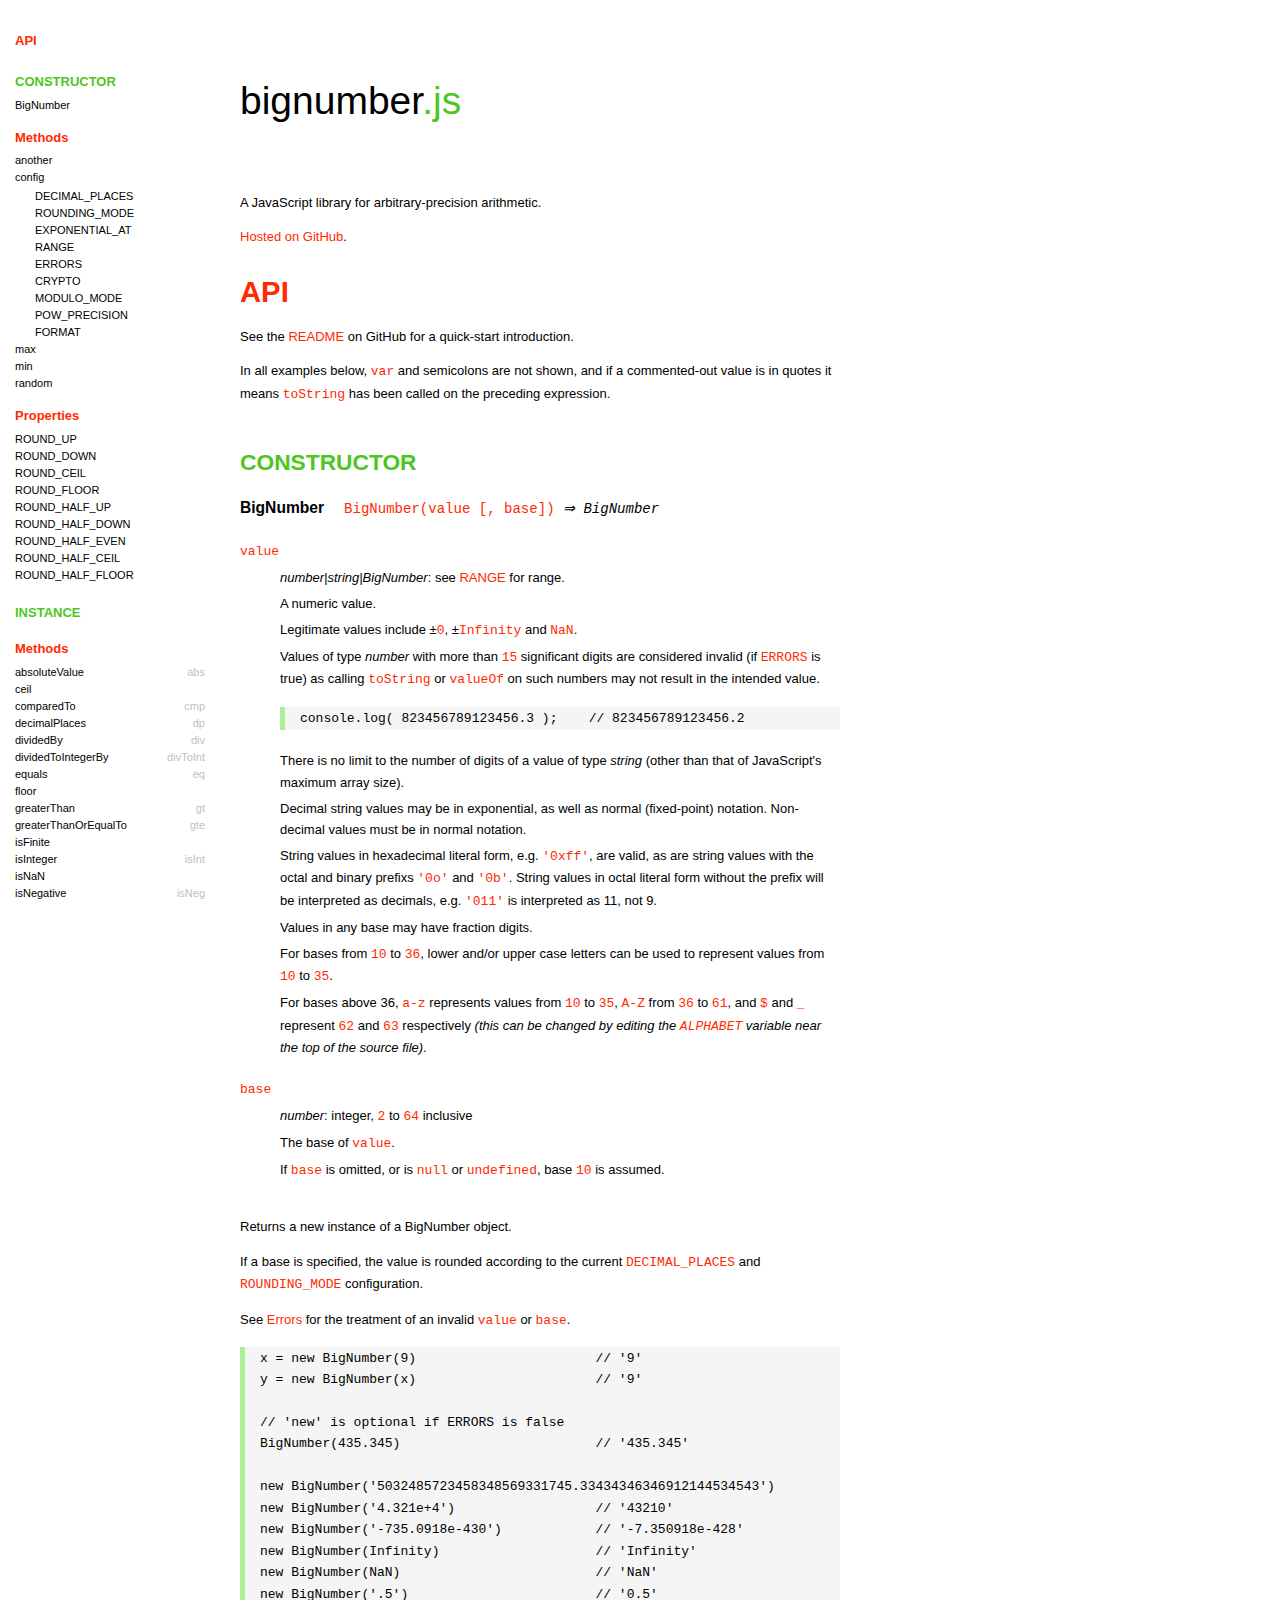
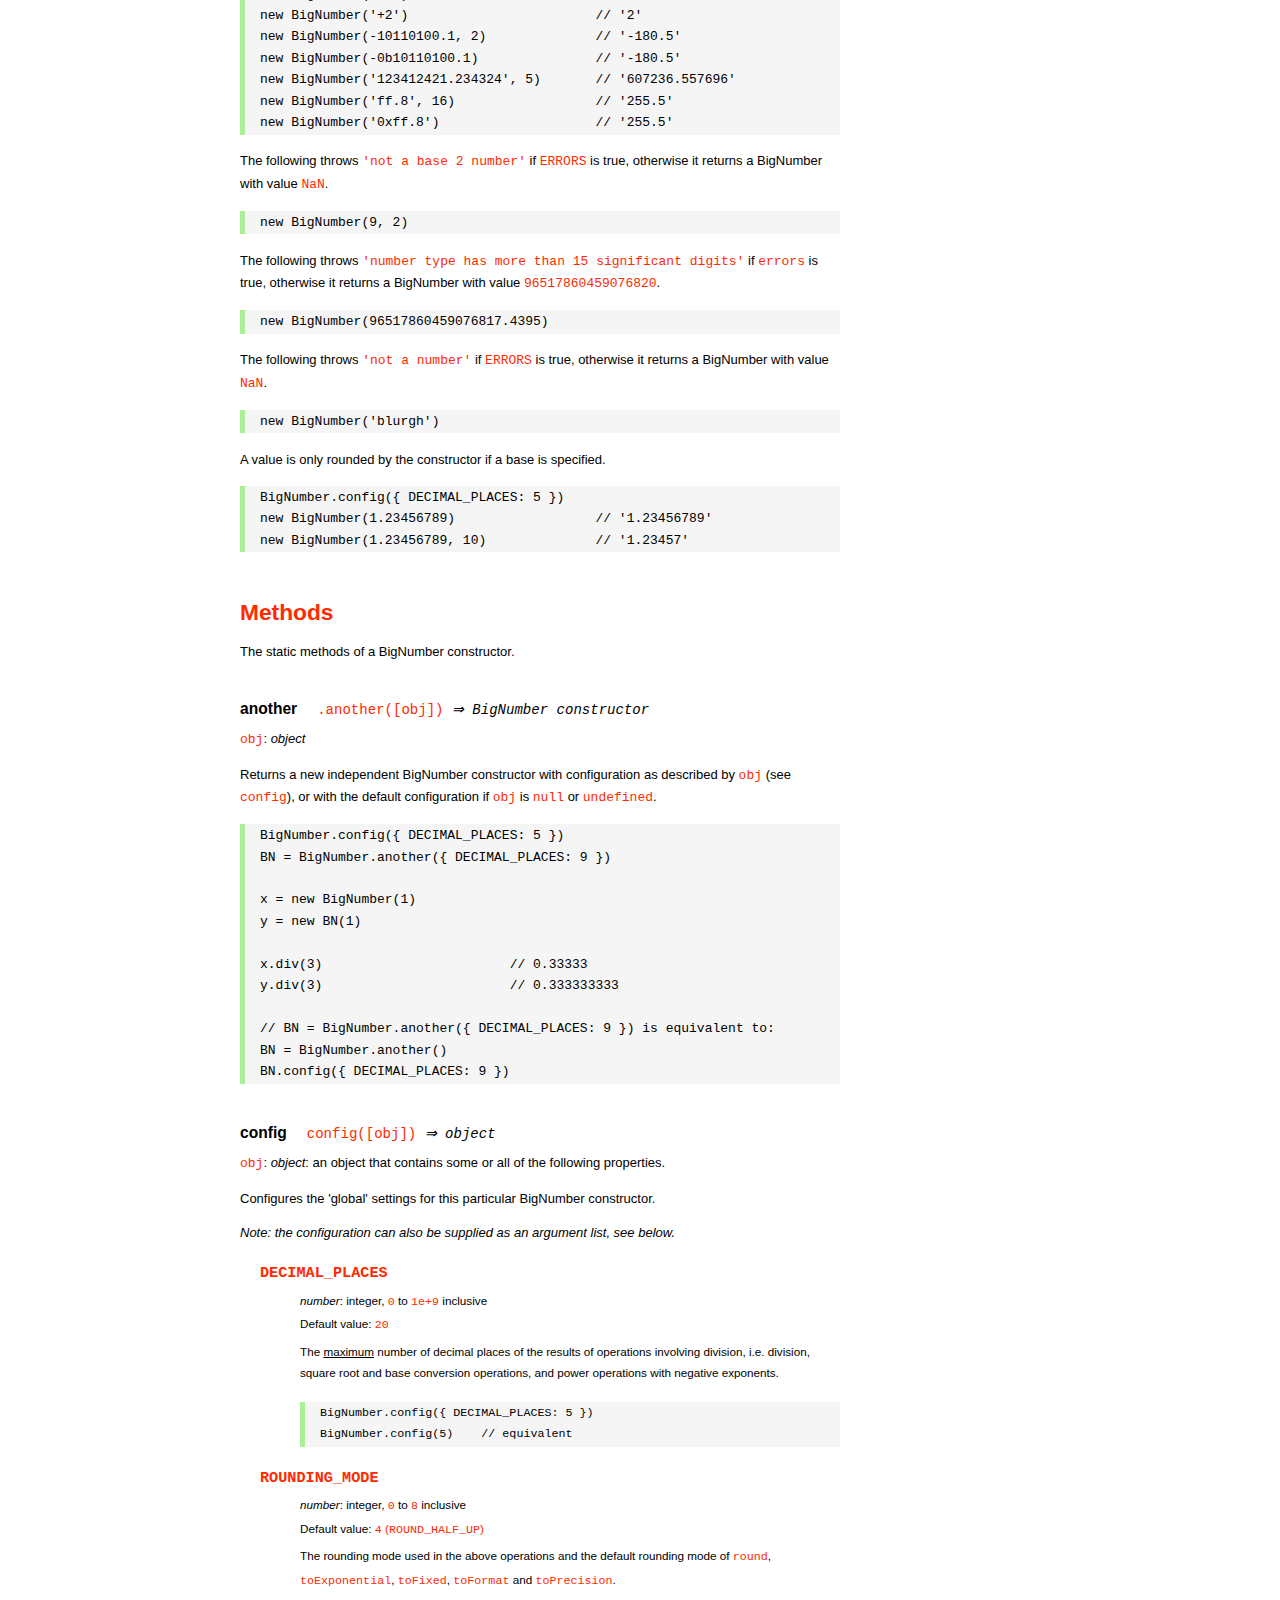
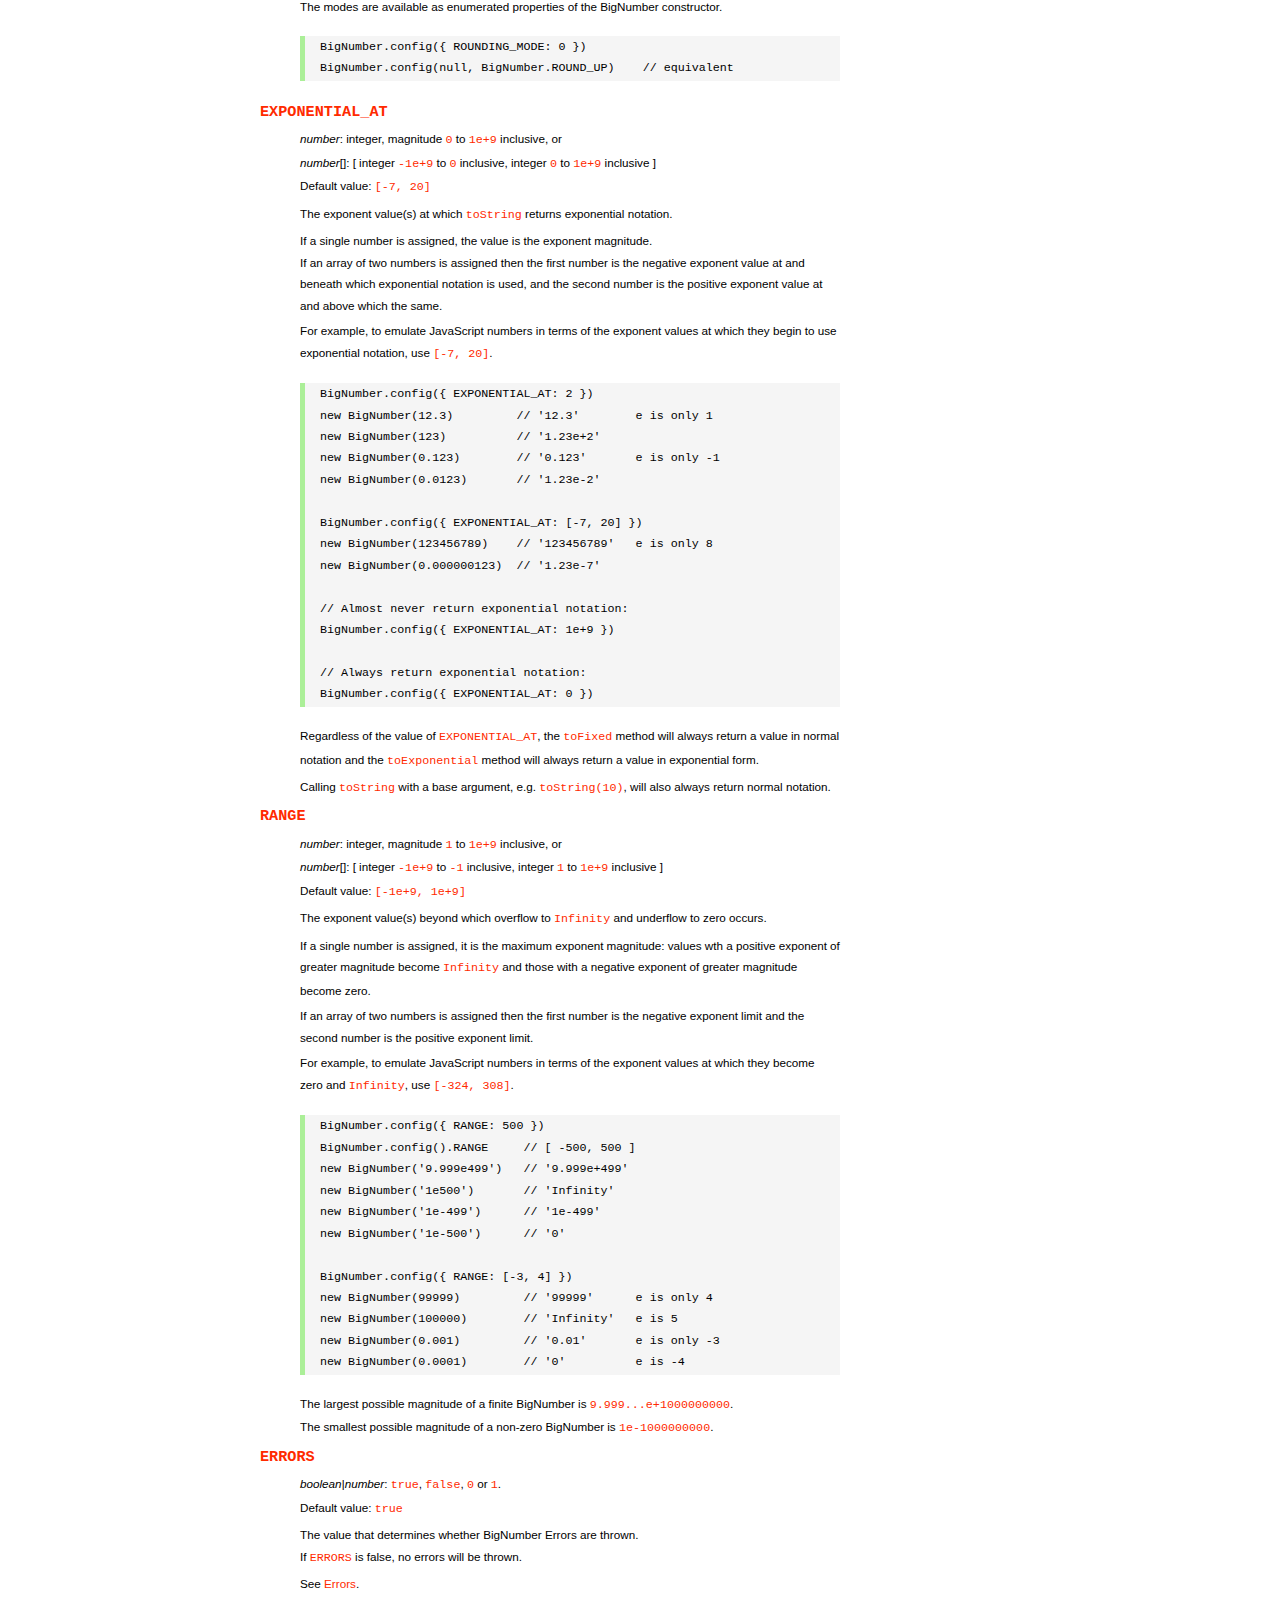
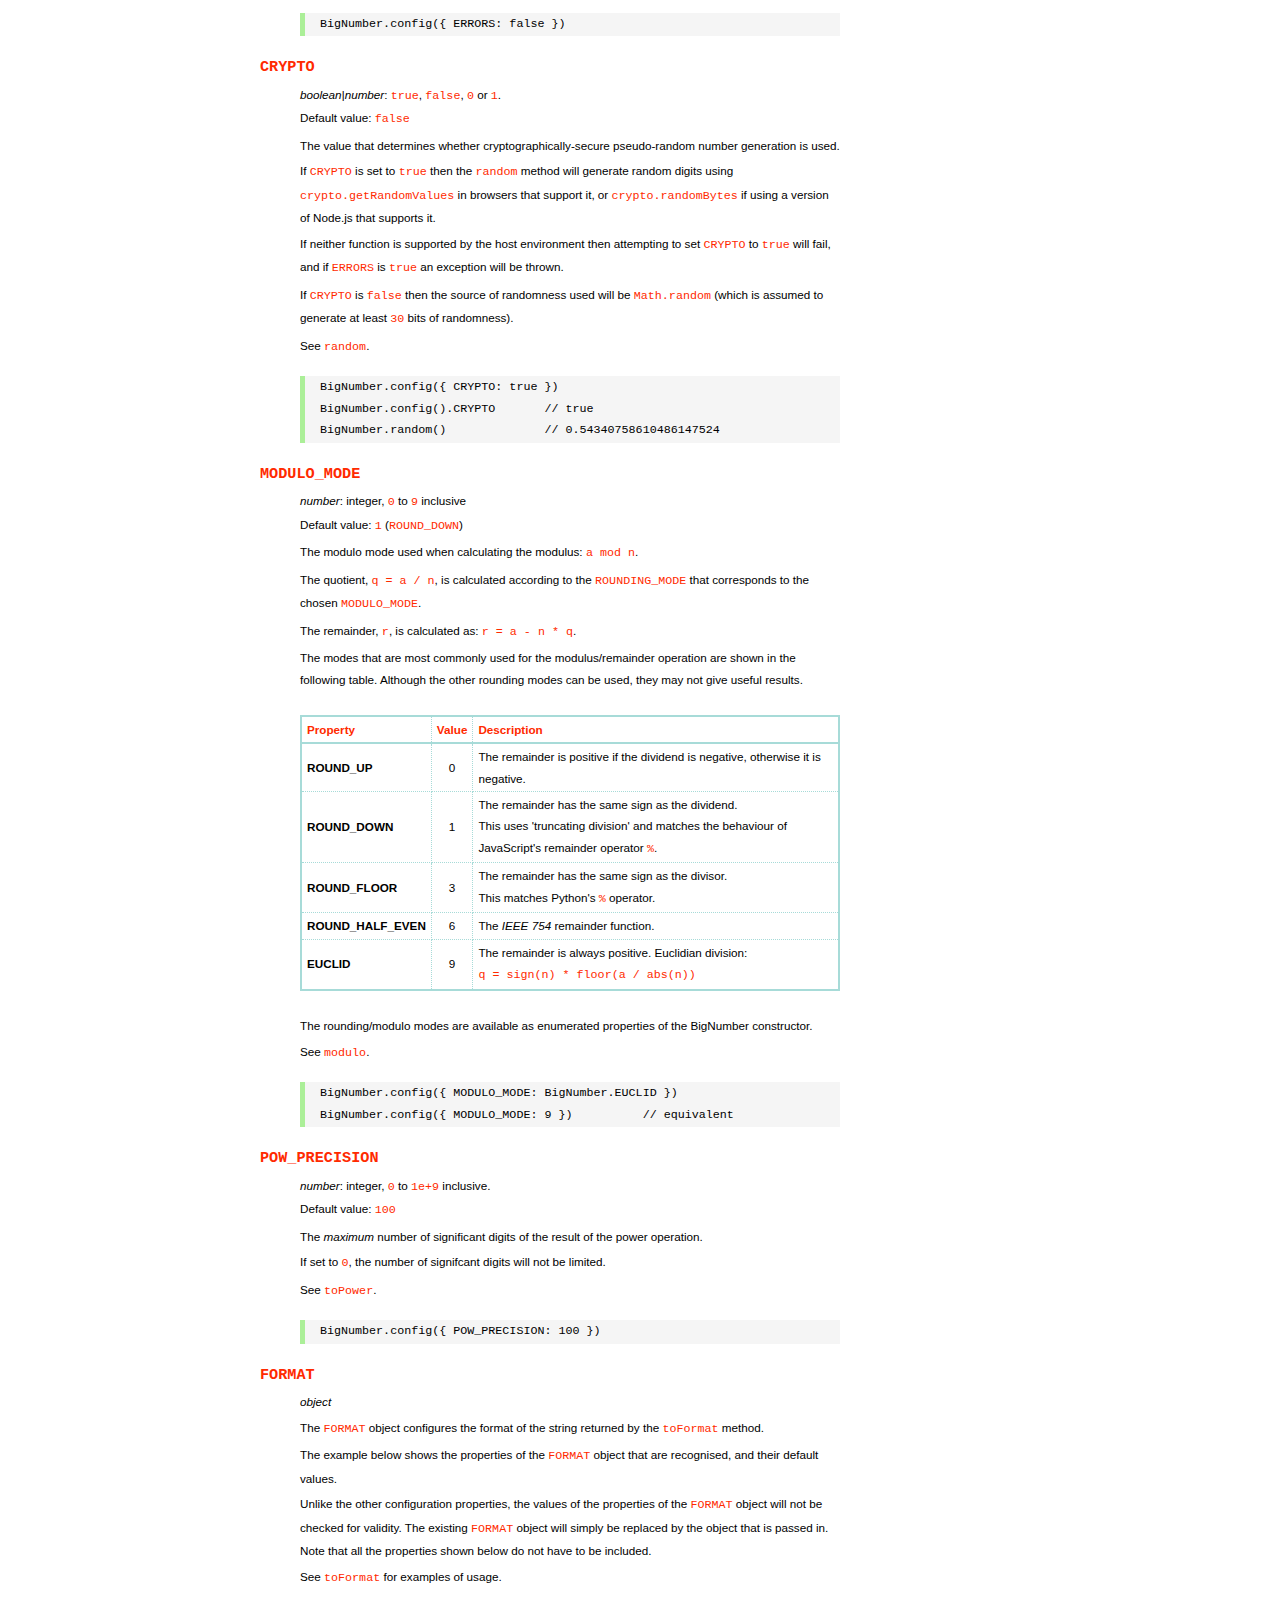
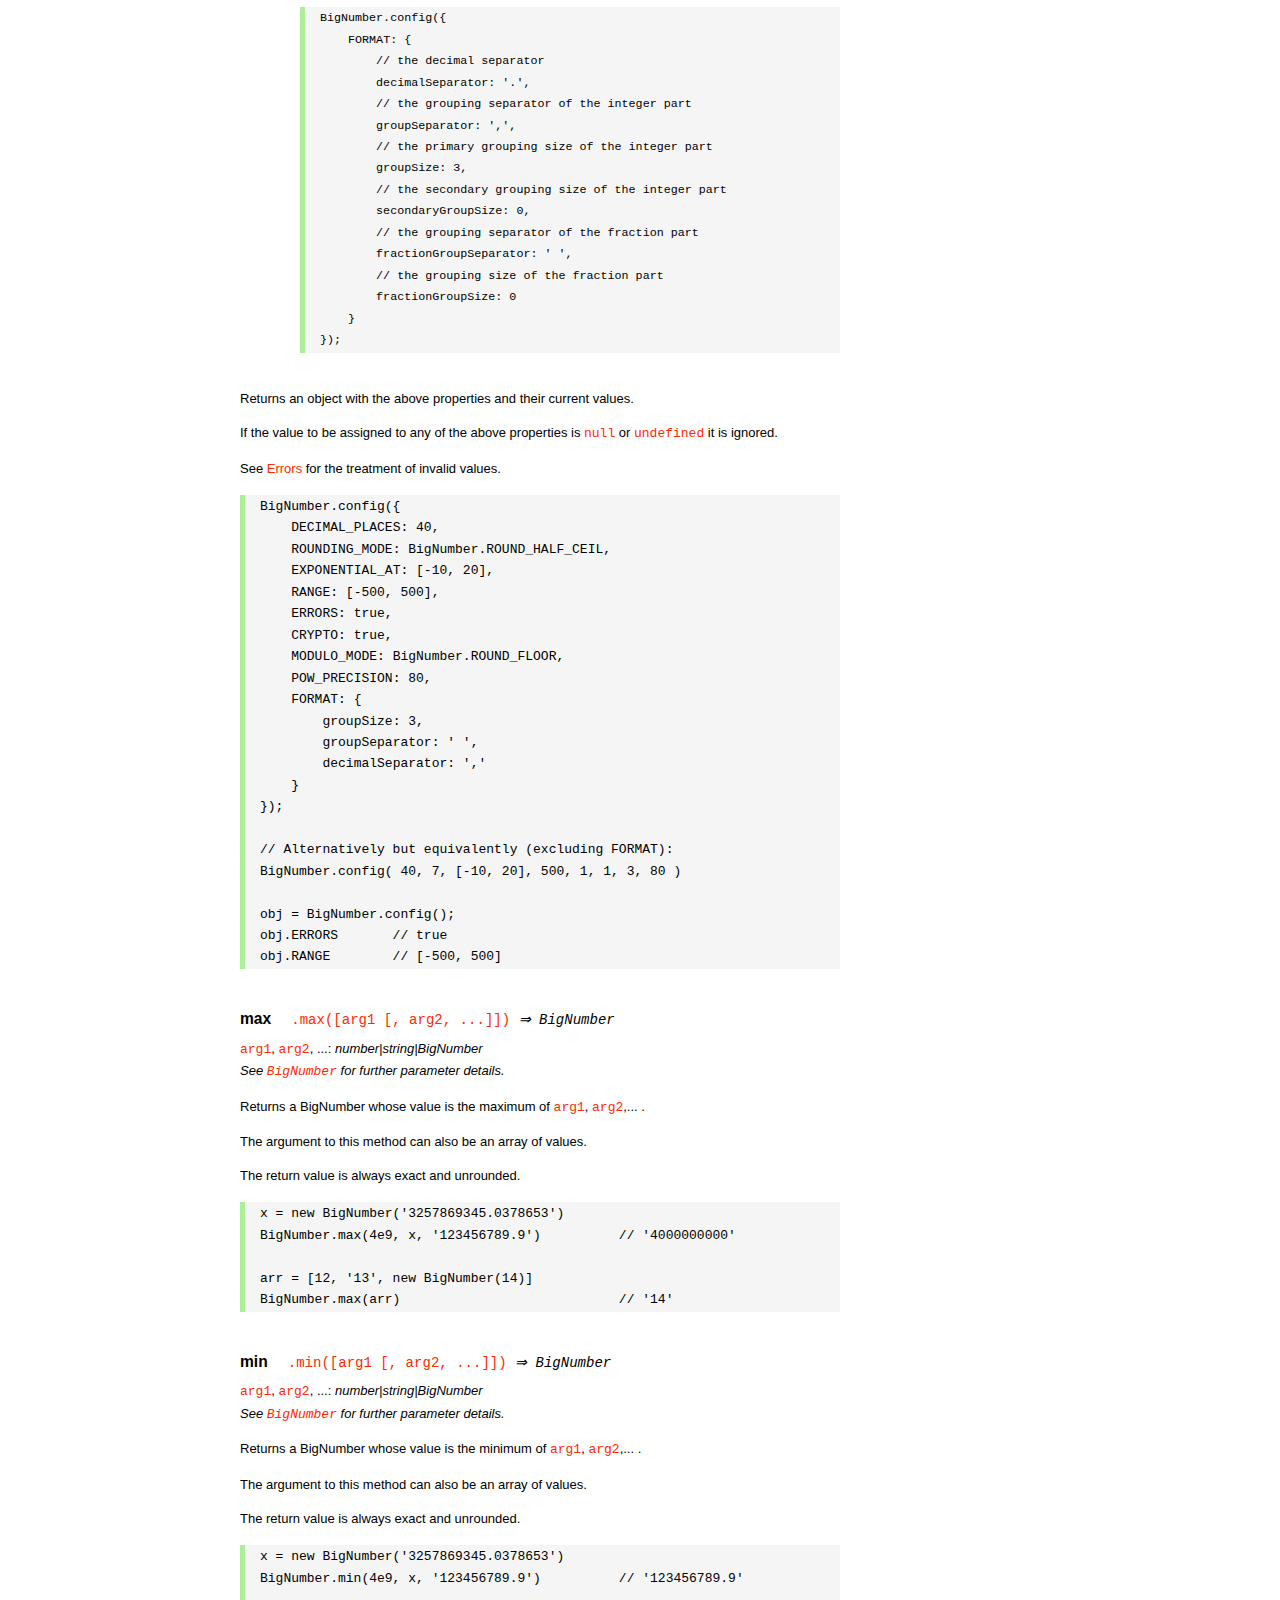
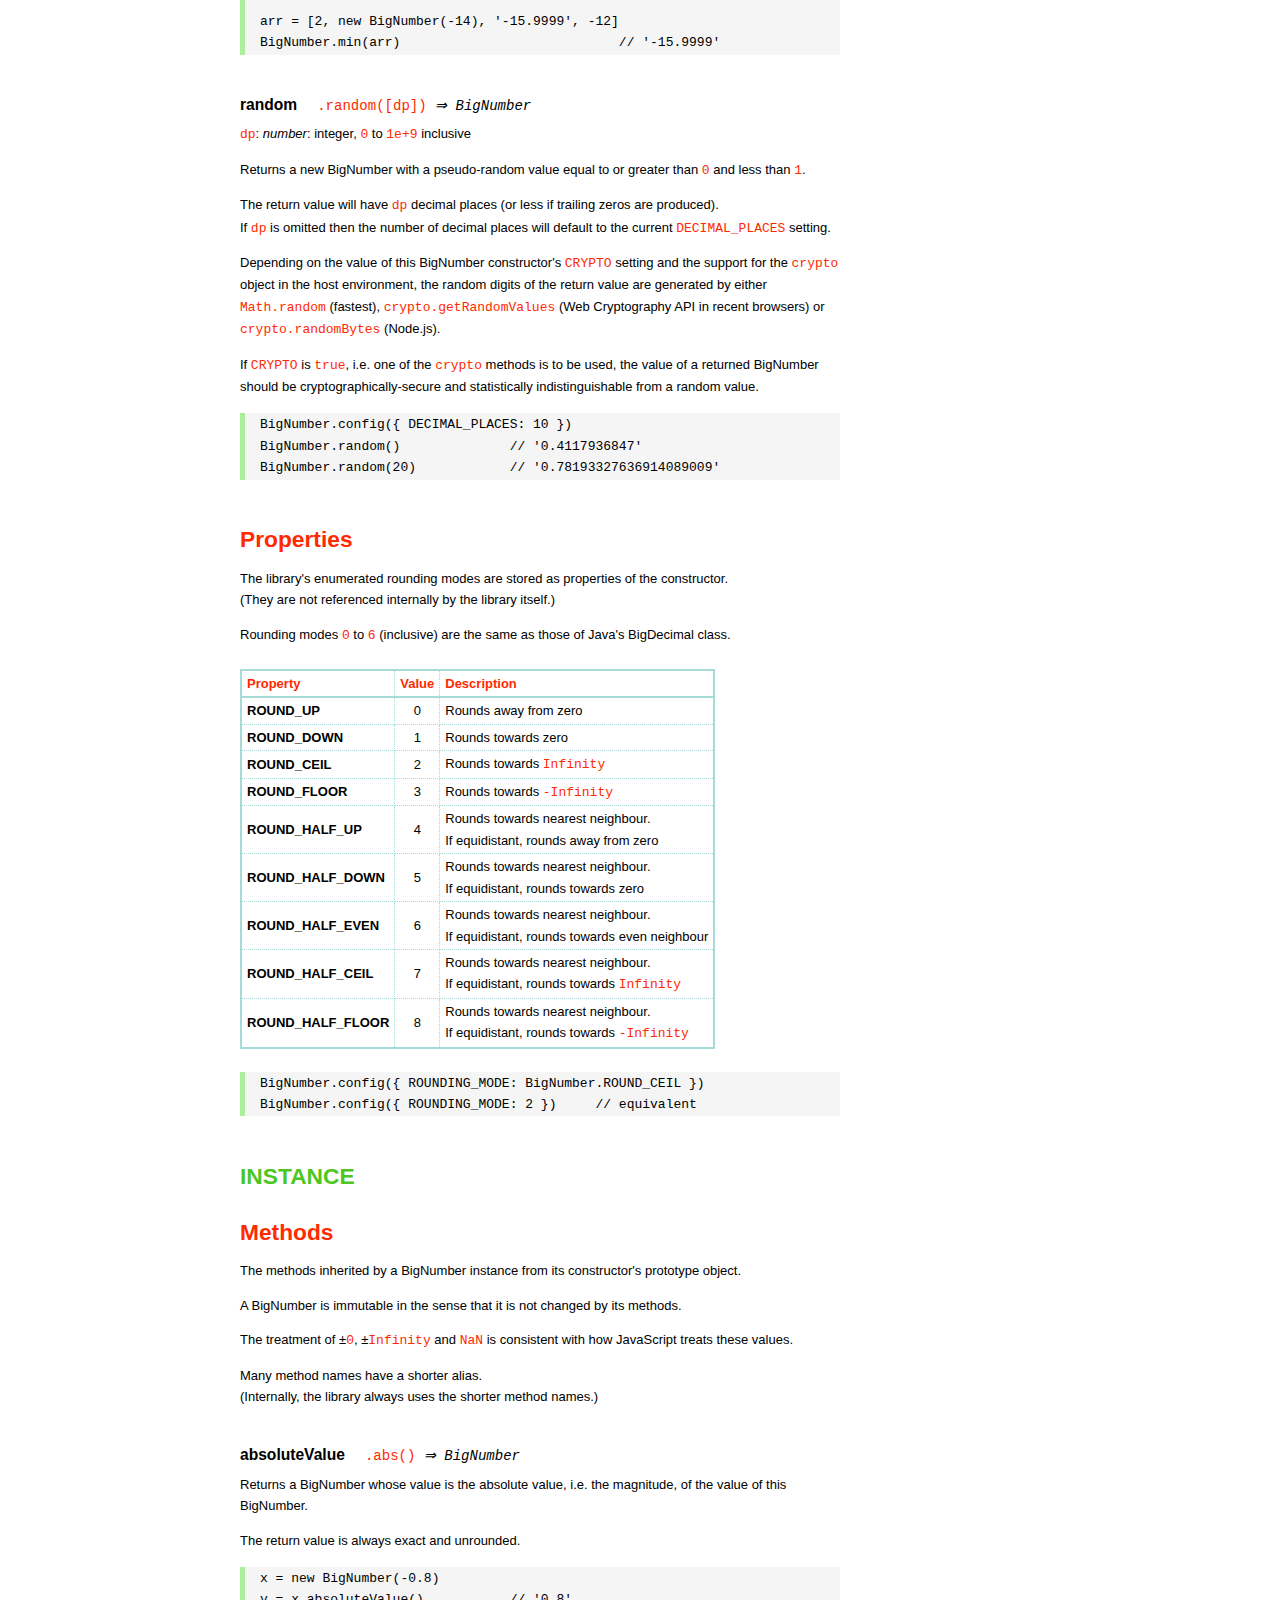
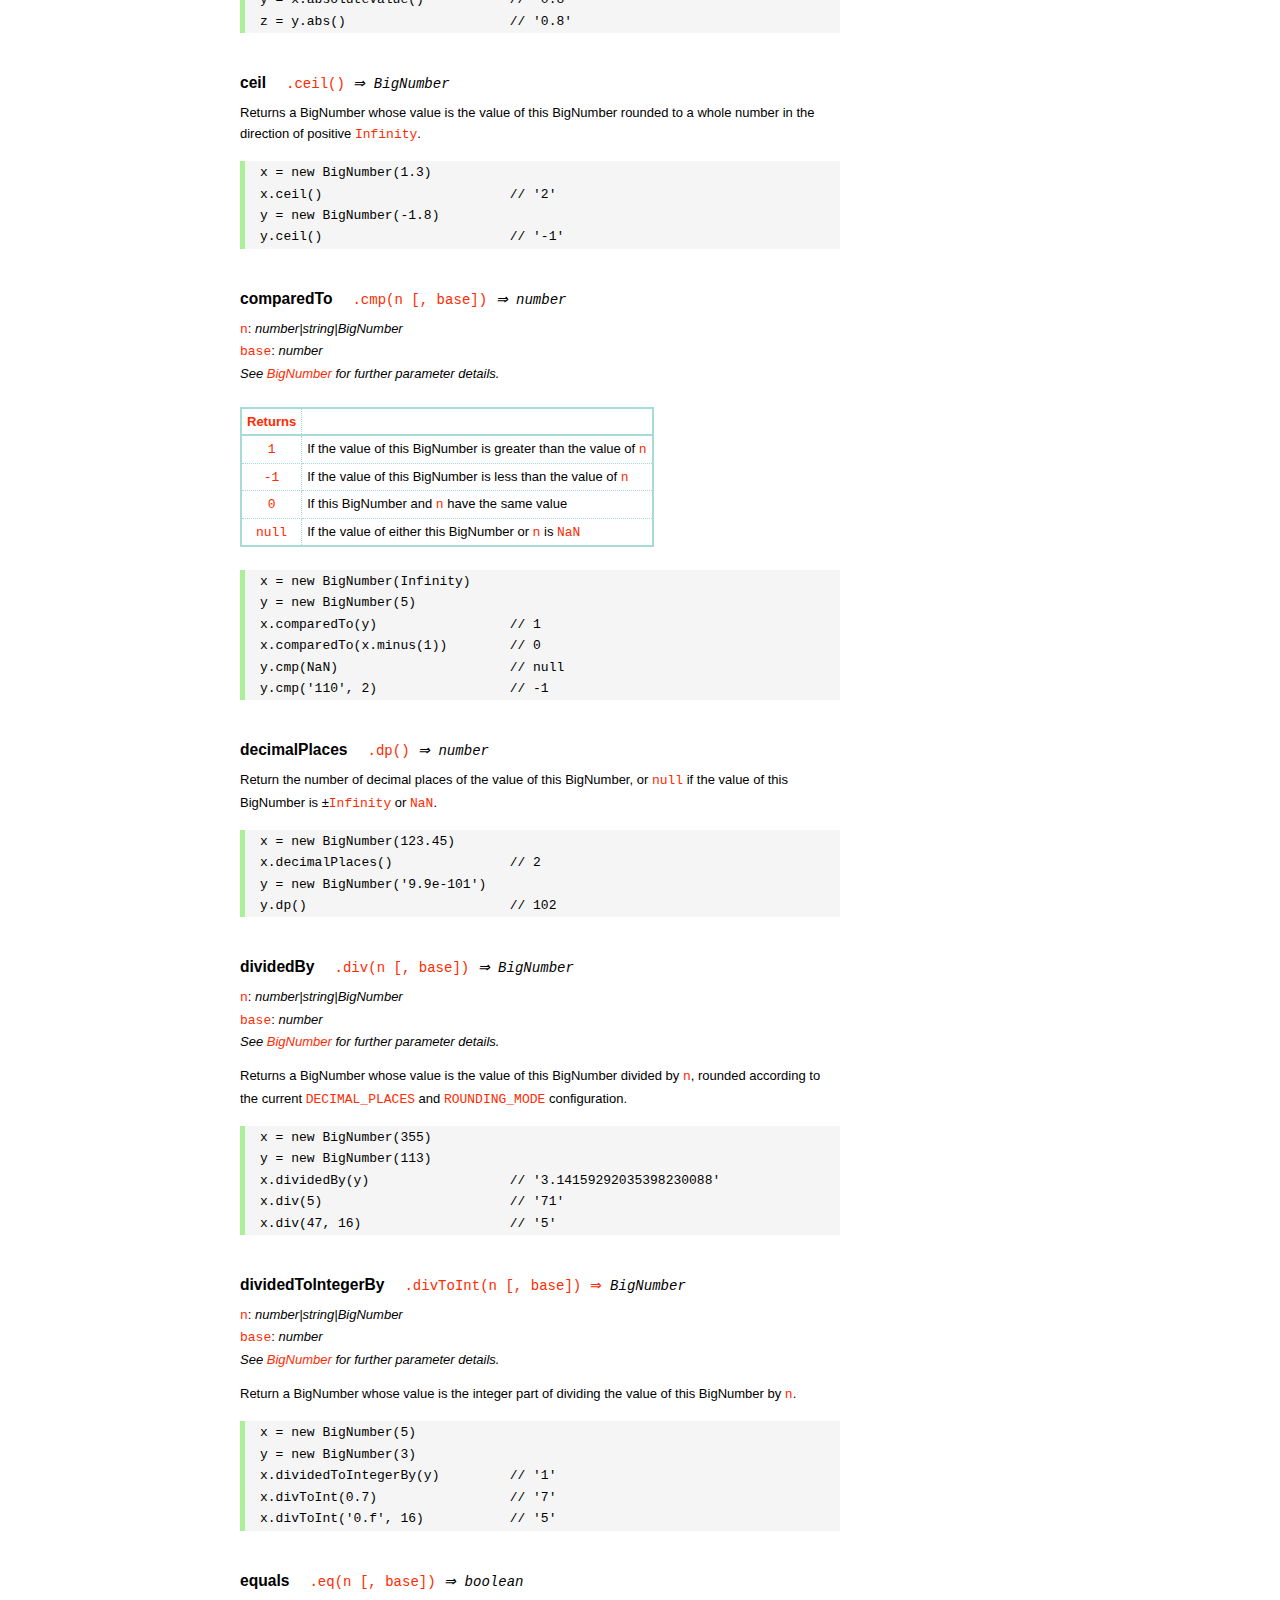
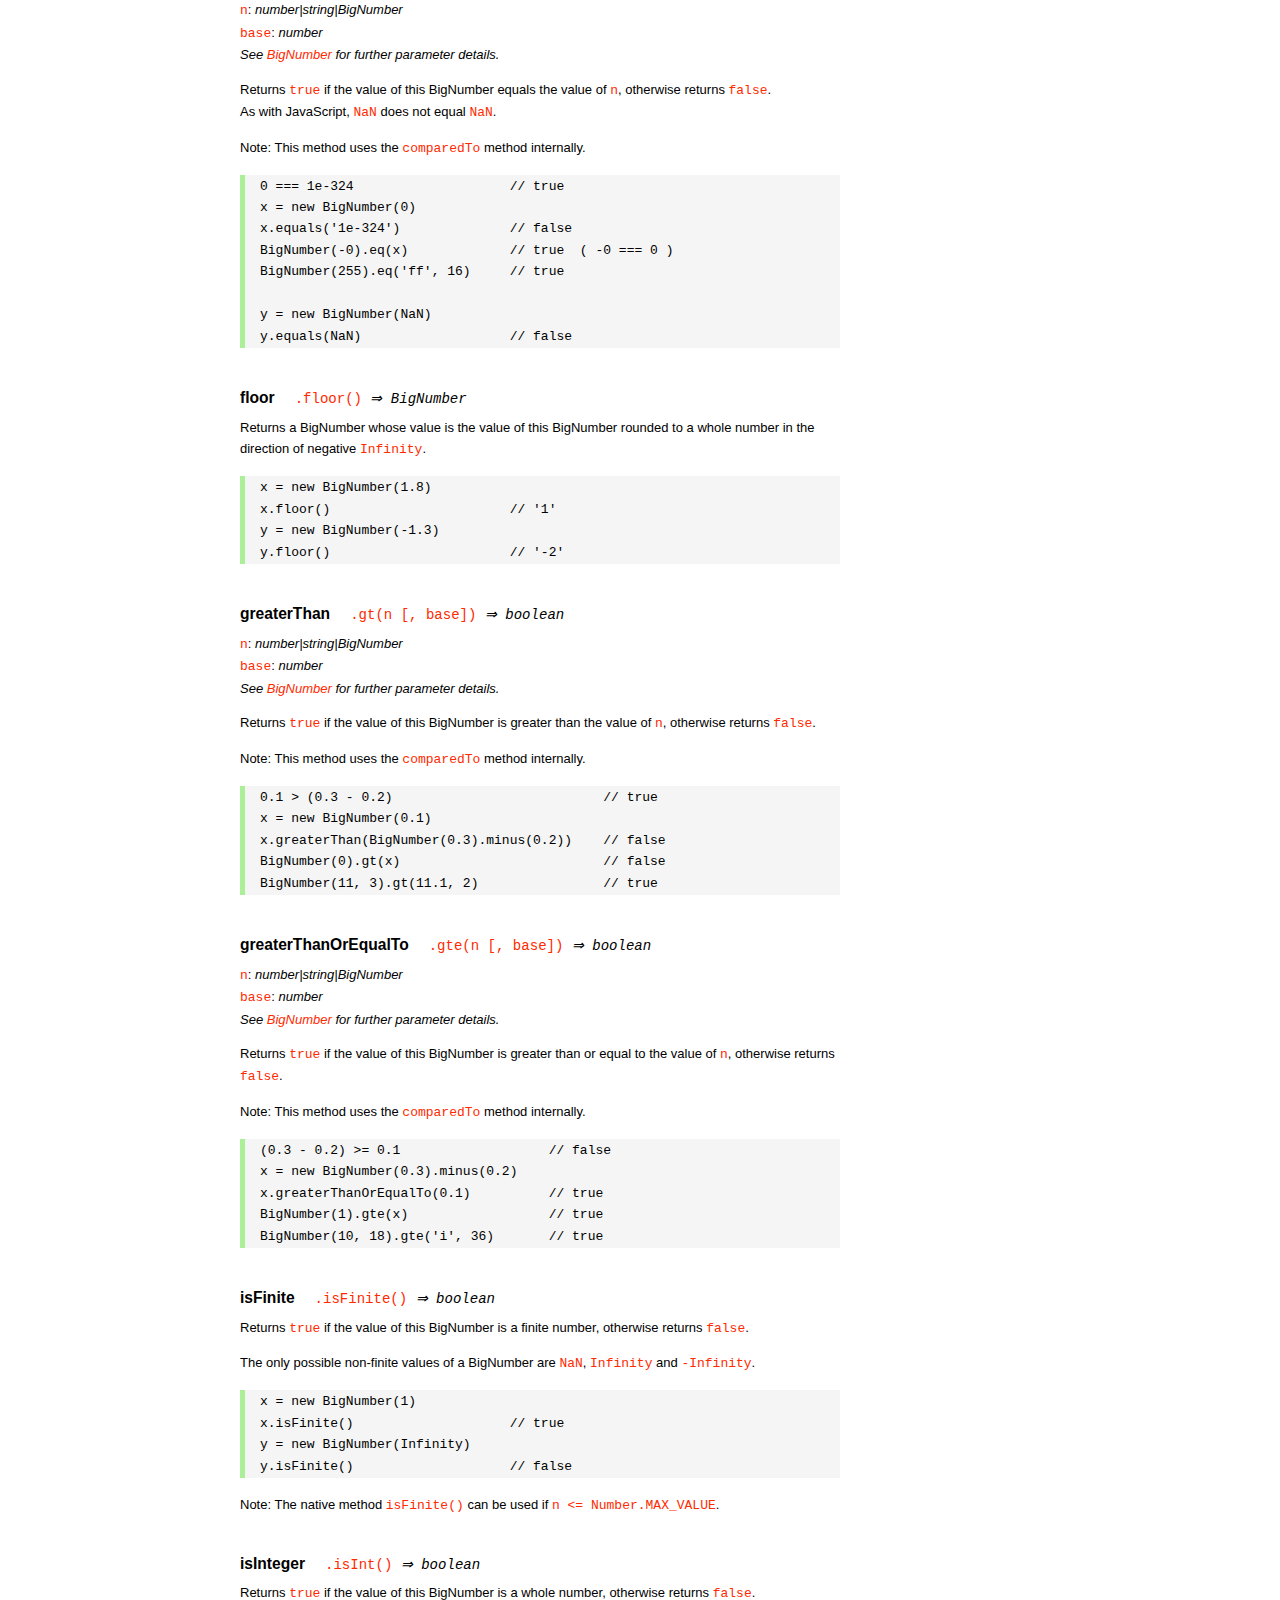
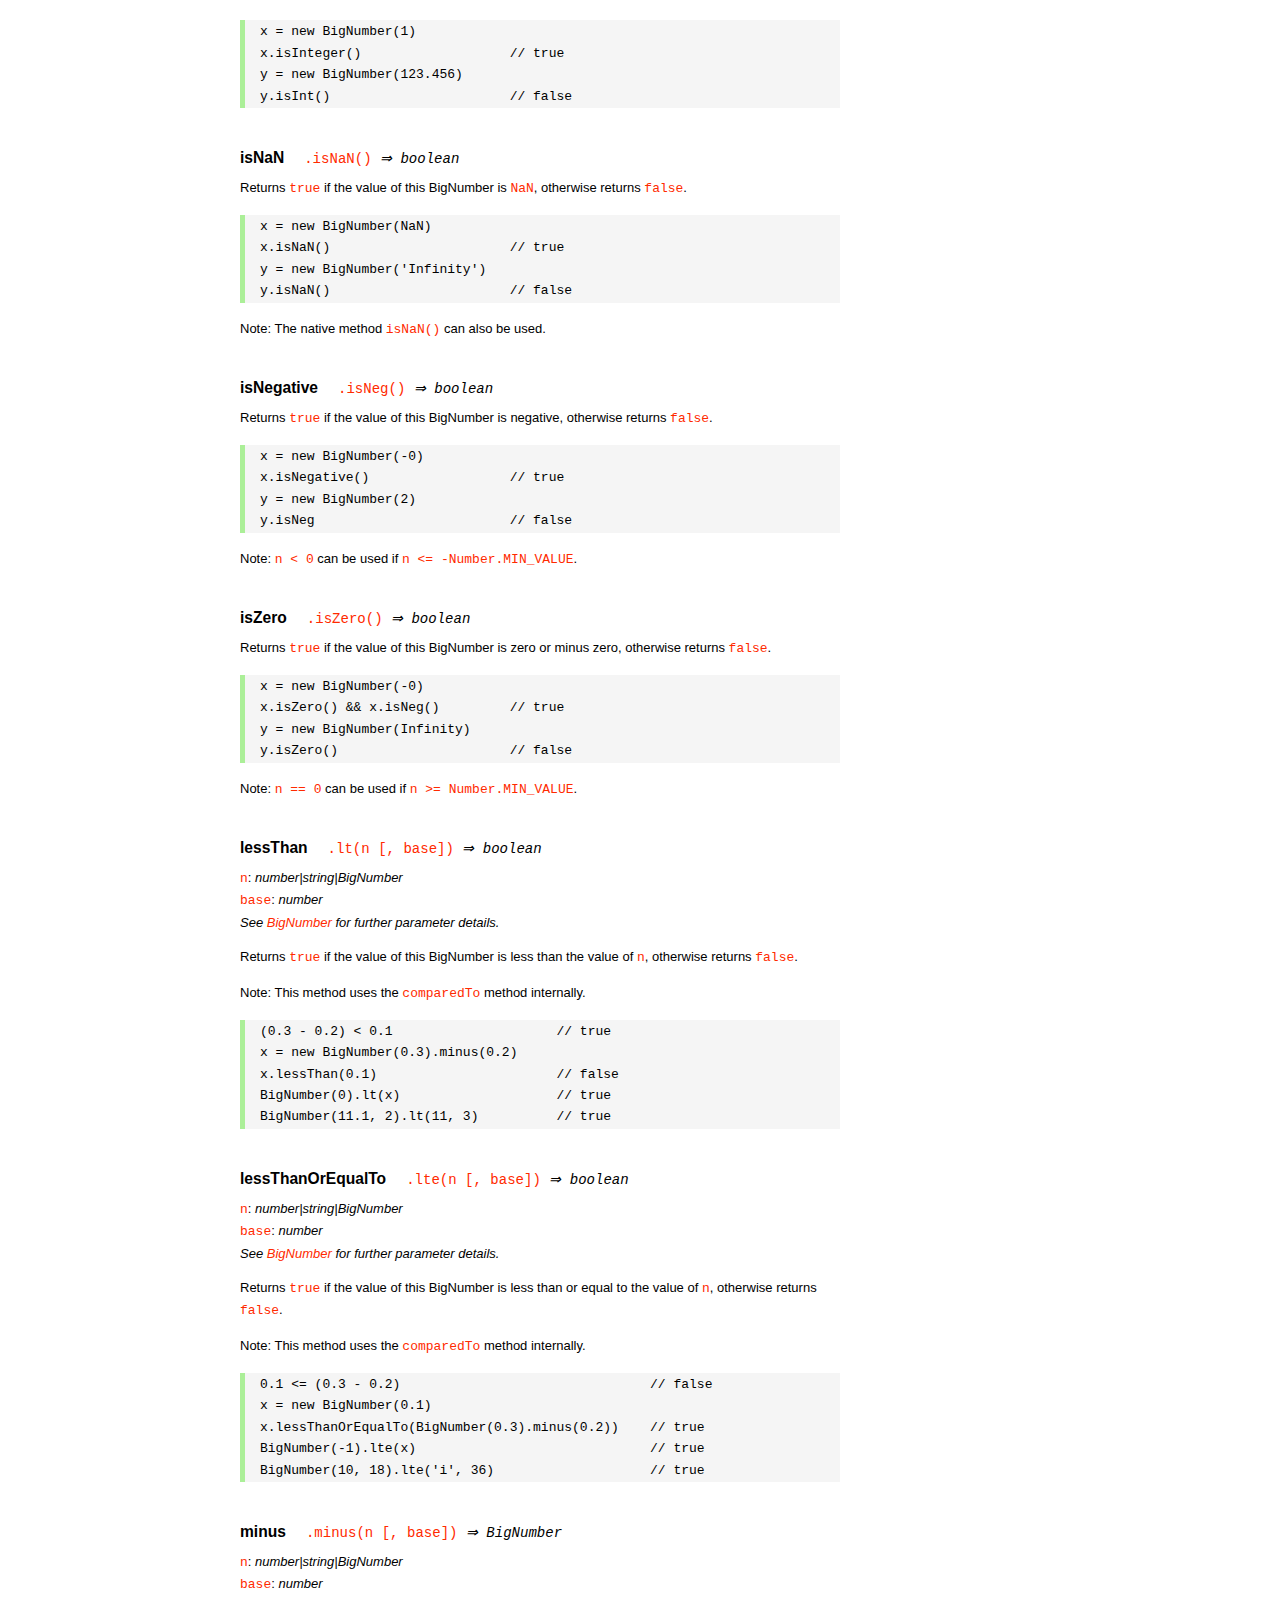
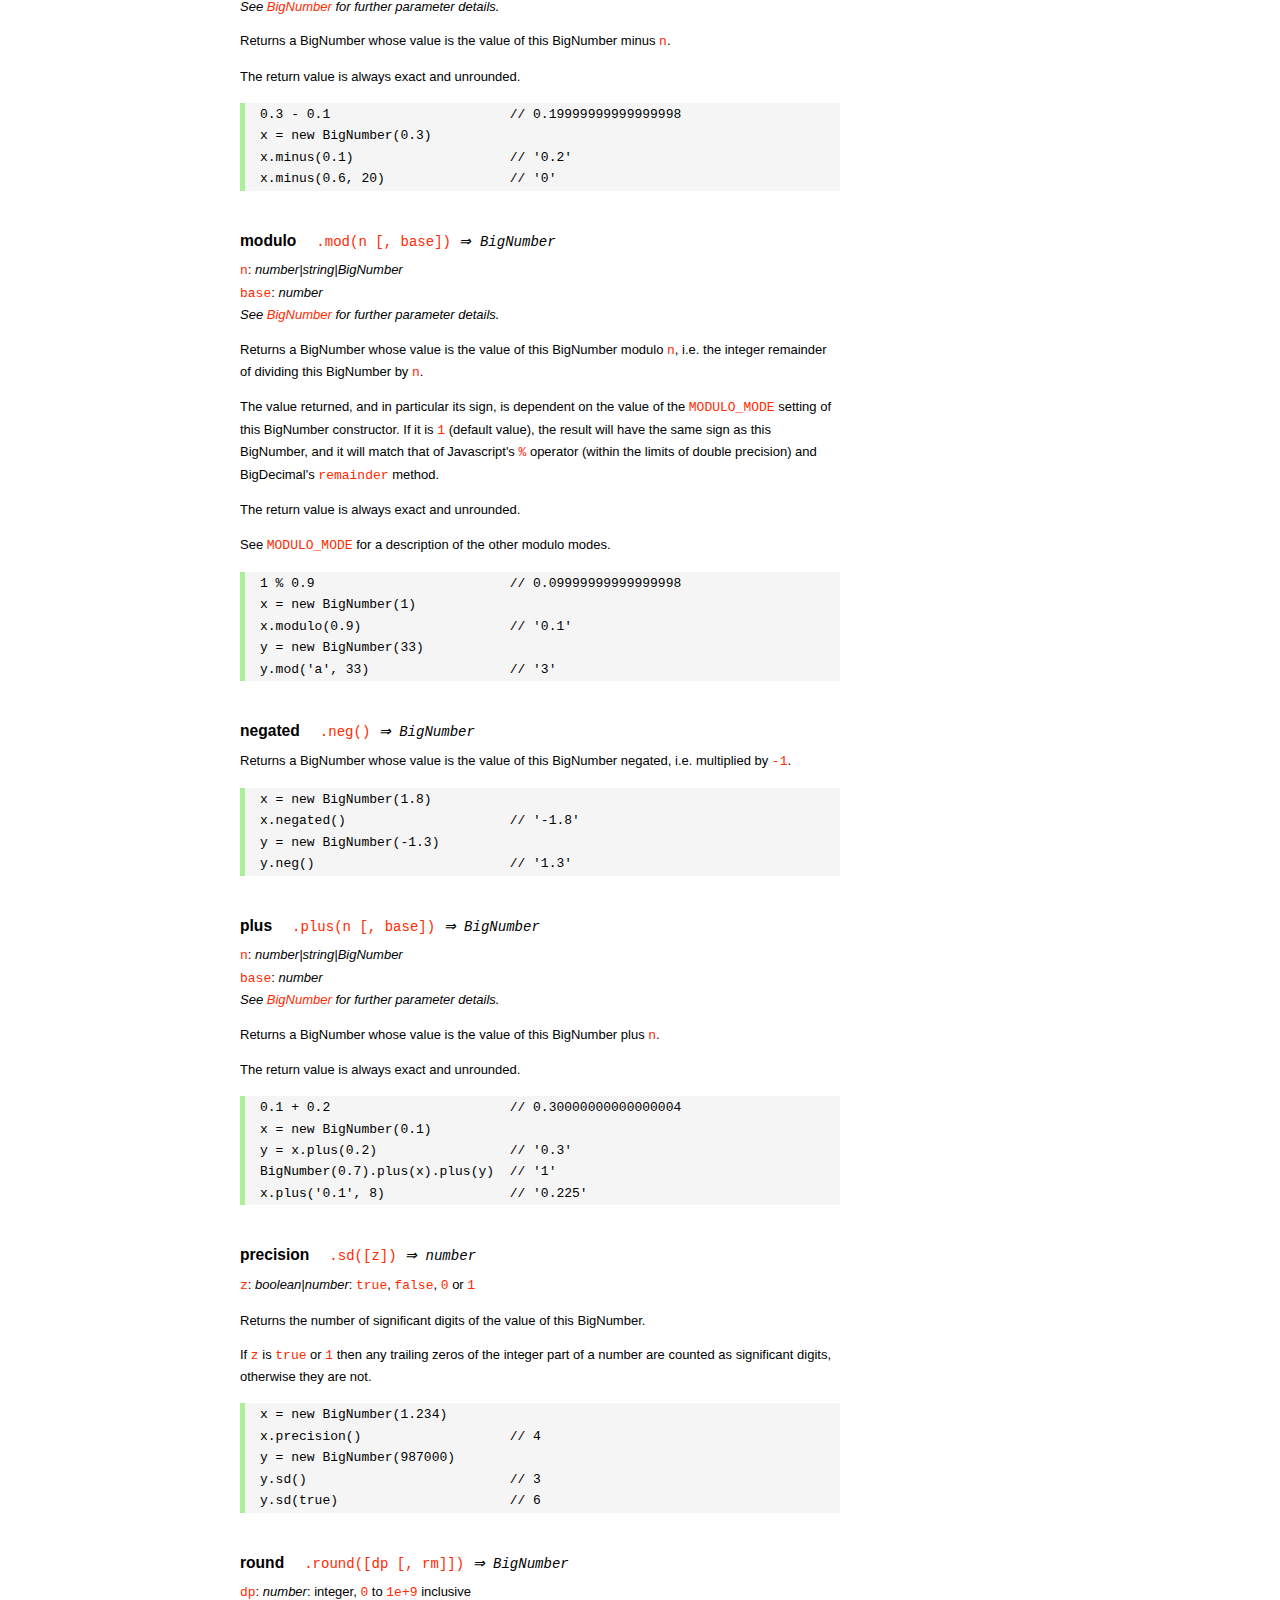
<file: valle/NodeJS/node_modules/mysql/node_modules/bignumber.js/doc/API.html>
<!DOCTYPE HTML>
<html>
<head>
<meta charset="utf-8">
<meta http-equiv="X-UA-Compatible" content="IE=edge">
<meta name="Author" content="M Mclaughlin">
<title>bignumber.js API</title>
<style>
html{font-size:100%}
body{background:#fff;font-family:"Helvetica Neue",Helvetica,Arial,sans-serif;font-size:13px;
  line-height:1.65em;min-height:100%;margin:0}
body,i{color:#000}
.nav{background:#fff;position:fixed;top:0;bottom:0;left:0;width:200px;overflow-y:auto;
  padding:15px 0 30px 15px}
div.container{width:600px;margin:50px 0 50px 240px}
p{margin:0 0 1em;width:600px}
pre,ul{margin:1em 0}
h1,h2,h3,h4,h5{margin:0;padding:1.5em 0 0}
h1,h2{padding:.75em 0}
!h1{font:400 3em Consolas,monaco,monospace;color:#000;margin-bottom:1em}
h1{font:400 3em Verdana,sans-serif;color:#000;margin-bottom:1em}
h2{font-size:2.25em;color:#ff2a00}
h3{font-size:1.75em;color:#4dc71f}
h4{font-size:1.75em;color:#ff2a00;padding-bottom:.75em}
h5{font-size:1.2em;margin-bottom:.4em}
h6{font-size:1.1em;margin-bottom:0.8em;padding:0.5em 0}
dd{padding-top:.35em}
dt{padding-top:.5em}
b{font-weight:700}
dt b{font-size:1.3em}
a,a:visited{color:#ff2a00;text-decoration:none}
a:active,a:hover{outline:0;text-decoration:underline}
.nav a,.nav b,.nav a:visited{display:block;color:#ff2a00;font-weight:700; margin-top:15px}
.nav b{color:#4dc71f;margin-top:20px;cursor:default;width:auto}
ul{list-style-type:none;padding:0 0 0 20px}
.nav ul{line-height:14px;padding-left:0;margin:5px 0 0}
.nav ul a,.nav ul a:visited,span{display:inline;color:#000;font-family:Verdana,Geneva,sans-serif;
  font-size:11px;font-weight:400;margin:0}
.inset,ul.inset{margin-left:20px}
.inset{font-size:.9em}
.nav li{width:auto;margin:0 0 3px}
.alias{font-style:italic;margin-left:20px}
table{border-collapse:collapse;border-spacing:0;border:2px solid #a7dbd8;margin:1.75em 0;padding:0}
td,th{text-align:left;margin:0;padding:2px 5px;border:1px dotted #a7dbd8}
th{border-top:2px solid #a7dbd8;border-bottom:2px solid #a7dbd8;color:#ff2a00}
code,pre{font-family:Consolas, monaco, monospace;font-weight:400}
pre{background:#f5f5f5;white-space:pre-wrap;word-wrap:break-word;border-left:5px solid #abef98;
  padding:1px 0 1px 15px;margin:1.2em 0}
code,.nav-title{color:#ff2a00}
.end{margin-bottom:25px}
.centre{text-align:center}
.error-table{font-size:13px;width:100%}
#faq{margin:3em 0 0}
li span{float:right;margin-right:10px;color:#c0c0c0}
#js{font:inherit;color:#4dc71f}
</style>
</head>
<body>

  <div class="nav">

    <a class='nav-title' href="#">API</a>

    <b> CONSTRUCTOR </b>
    <ul>
      <li><a href="#bignumber">BigNumber</a></li>
    </ul>

    <a href="#methods">Methods</a>
    <ul>
      <li><a href="#another">another</a></li>
      <li><a href="#config" >config</a></li>
      <li>
        <ul class="inset">
          <li><a href="#decimal-places">DECIMAL_PLACES</a></li>
          <li><a href="#rounding-mode" >ROUNDING_MODE</a></li>
          <li><a href="#exponential-at">EXPONENTIAL_AT</a></li>
          <li><a href="#range"         >RANGE</a></li>
          <li><a href="#errors"        >ERRORS</a></li>
          <li><a href="#crypto"        >CRYPTO</a></li>
          <li><a href="#modulo-mode"   >MODULO_MODE</a></li>
          <li><a href="#pow-precision" >POW_PRECISION</a></li>
          <li><a href="#format"        >FORMAT</a></li>
        </ul>
      </li>
      <li><a href="#max"    >max</a></li>
      <li><a href="#min"    >min</a></li>
      <li><a href="#random" >random</a></li>
    </ul>

    <a href="#constructor-properties">Properties</a>
    <ul>
      <li><a href="#round-up"        >ROUND_UP</a></li>
      <li><a href="#round-down"      >ROUND_DOWN</a></li>
      <li><a href="#round-ceil"      >ROUND_CEIL</a></li>
      <li><a href="#round-floor"     >ROUND_FLOOR</a></li>
      <li><a href="#round-half-up"   >ROUND_HALF_UP</a></li>
      <li><a href="#round-half-down" >ROUND_HALF_DOWN</a></li>
      <li><a href="#round-half-even" >ROUND_HALF_EVEN</a></li>
      <li><a href="#round-half-ceil" >ROUND_HALF_CEIL</a></li>
      <li><a href="#round-half-floor">ROUND_HALF_FLOOR</a></li>
    </ul>

    <b> INSTANCE </b>

    <a href="#prototype-methods">Methods</a>
    <ul>
      <li><a href="#abs"    >absoluteValue       </a><span>abs</span>     </li>
      <li><a href="#ceil"   >ceil                </a>                     </li>
      <li><a href="#cmp"    >comparedTo          </a><span>cmp</span>     </li>
      <li><a href="#dp"     >decimalPlaces       </a><span>dp</span>      </li>
      <li><a href="#div"    >dividedBy           </a><span>div</span>     </li>
      <li><a href="#divInt" >dividedToIntegerBy  </a><span>divToInt</span></li>
      <li><a href="#eq"     >equals              </a><span>eq</span>      </li>
      <li><a href="#floor"  >floor               </a>                     </li>
      <li><a href="#gt"     >greaterThan         </a><span>gt</span>      </li>
      <li><a href="#gte"    >greaterThanOrEqualTo</a><span>gte</span>     </li>
      <li><a href="#isF"    >isFinite            </a>                     </li>
      <li><a href="#isInt"  >isInteger           </a><span>isInt</span>   </li>
      <li><a href="#isNaN"  >isNaN               </a>                     </li>
      <li><a href="#isNeg"  >isNegative          </a><span>isNeg</span>   </li>
      <li><a href="#isZ"    >isZero              </a>                     </li>
      <li><a href="#lt"     >lessThan            </a><span>lt</span>      </li>
      <li><a href="#lte"    >lessThanOrEqualTo   </a><span>lte</span>     </li>
      <li><a href="#minus"  >minus               </a><span>sub</span>     </li>
      <li><a href="#mod"    >modulo              </a><span>mod</span>     </li>
      <li><a href="#neg"    >negated             </a><span>neg</span>     </li>
      <li><a href="#plus"   >plus                </a><span>add</span>     </li>
      <li><a href="#sd"     >precision           </a><span>sd</span>      </li>
      <li><a href="#round"  >round               </a>                     </li>
      <li><a href="#shift"  >shift               </a>                     </li>
      <li><a href="#sqrt"   >squareRoot          </a><span>sqrt</span>    </li>
      <li><a href="#times"  >times               </a><span>mul</span>     </li>
      <li><a href="#toD"    >toDigits            </a>                     </li>
      <li><a href="#toE"    >toExponential       </a>                     </li>
      <li><a href="#toFix"  >toFixed             </a>                     </li>
      <li><a href="#toFor"  >toFormat            </a>                     </li>
      <li><a href="#toFr"   >toFraction          </a>                     </li>
      <li><a href="#toJSON" >toJSON              </a>                     </li>
      <li><a href="#toN"    >toNumber            </a>                     </li>
      <li><a href="#pow"    >toPower             </a><span>pow</span>     </li>
      <li><a href="#toP"    >toPrecision         </a>                     </li>
      <li><a href="#toS"    >toString            </a>                     </li>
      <li><a href="#trunc"  >truncated           </a><span>trunc</span>   </li>
      <li><a href="#valueOf">valueOf             </a>                     </li>
    </ul>

    <a href="#instance-properties">Properties</a>
    <ul>
      <li><a href="#coefficient">c: coefficient</a></li>
      <li><a href="#exponent"   >e: exponent</a></li>
      <li><a href="#sign"       >s: sign</a></li>
    </ul>

    <a href="#zero-nan-infinity">Zero, NaN &amp; Infinity</a>
    <a href="#Errors">Errors</a>
    <a class='end' href="#faq">FAQ</a>

  </div>

  <div class="container">

    <h1>bignumber<span id='js'>.js</span></h1>

    <p>A JavaScript library for arbitrary-precision arithmetic.</p>
    <p><a href="https://github.com/MikeMcl/bignumber.js">Hosted on GitHub</a>. </p>

    <h2>API</h2>

    <p>
      See the <a href='https://github.com/MikeMcl/bignumber.js'>README</a> on GitHub for a
      quick-start introduction.
    </p>
    <p>
      In all examples below, <code>var</code> and semicolons are not shown, and if a commented-out
      value is in quotes it means <code>toString</code> has been called on the preceding expression.
    </p>


    <h3>CONSTRUCTOR</h3>

    <h5 id="bignumber">
      BigNumber<code class='inset'>BigNumber(value [, base]) <i>&rArr; BigNumber</i></code>
    </h5>
    <dl>
      <dt><code>value</code></dt>
      <dd>
        <i>number|string|BigNumber</i>: see <a href='#range'>RANGE</a> for
        range.
      </dd>
      <dd>
        A numeric value.
      </dd>
      <dd>
        Legitimate values include &plusmn;<code>0</code>, &plusmn;<code>Infinity</code> and
        <code>NaN</code>.
      </dd>
      <dd>
        Values of type <em>number</em> with more than <code>15</code> significant digits are
        considered invalid (if <a href='#errors'><code>ERRORS</code></a> is true) as calling
        <code><a href='#toS'>toString</a></code> or <code><a href='#valueOf'>valueOf</a></code> on
        such numbers may not result in the intended value.
        <pre>console.log( 823456789123456.3 );    // 823456789123456.2</pre>
      </dd>
      <dd>
        There is no limit to the number of digits of a value of type <em>string</em> (other than
        that of JavaScript's maximum array size).
      </dd>
      <dd>
        Decimal string values may be in exponential, as well as normal (fixed-point) notation.
        Non-decimal values must be in normal notation.
      </dd>
      <dd>
        String values in hexadecimal literal form, e.g. <code>'0xff'</code>, are valid, as are
        string values with the octal and binary prefixs <code>'0o'</code> and <code>'0b'</code>.
        String values in octal literal form without the prefix will be interpreted as
        decimals, e.g. <code>'011'</code> is interpreted as 11, not 9.
      </dd>
      <dd>Values in any base may have fraction digits.</dd>
      <dd>
        For bases from <code>10</code> to <code>36</code>, lower and/or upper case letters can be
        used to represent values from <code>10</code> to <code>35</code>.
      </dd>
      <dd>
        For bases above 36, <code>a-z</code> represents values from <code>10</code> to
        <code>35</code>, <code>A-Z</code> from <code>36</code> to <code>61</code>, and
        <code>$</code> and <code>_</code> represent <code>62</code> and <code>63</code> respectively
        <i>(this can be changed by editing the <code>ALPHABET</code> variable near the top of the
        source file)</i>.
      </dd>
    </dl>
    <dl>
      <dt><code>base</code></dt>
      <dd>
        <i>number</i>: integer, <code>2</code> to <code>64</code> inclusive
      </dd>
      <dd>The base of <code>value</code>.</dd>
      <dd>
        If <code>base</code> is omitted, or is <code>null</code> or <code>undefined</code>, base
        <code>10</code> is assumed.
      </dd>
    </dl>
    <br />
    <p>Returns a new instance of a BigNumber object.</p>
    <p>
      If a base is specified, the value is rounded according to
      the current <a href='#decimal-places'><code>DECIMAL_PLACES</code></a> and
      <a href='#rounding-mode'><code>ROUNDING_MODE</code></a> configuration.
    </p>
    <p>
      See <a href='#Errors'>Errors</a> for the treatment of an invalid <code>value</code> or
      <code>base</code>.
    </p>
    <pre>
x = new BigNumber(9)                       // '9'
y = new BigNumber(x)                       // '9'

// 'new' is optional if ERRORS is false
BigNumber(435.345)                         // '435.345'

new BigNumber('5032485723458348569331745.33434346346912144534543')
new BigNumber('4.321e+4')                  // '43210'
new BigNumber('-735.0918e-430')            // '-7.350918e-428'
new BigNumber(Infinity)                    // 'Infinity'
new BigNumber(NaN)                         // 'NaN'
new BigNumber('.5')                        // '0.5'
new BigNumber('+2')                        // '2'
new BigNumber(-10110100.1, 2)              // '-180.5'
new BigNumber(-0b10110100.1)               // '-180.5'
new BigNumber('123412421.234324', 5)       // '607236.557696'
new BigNumber('ff.8', 16)                  // '255.5'
new BigNumber('0xff.8')                    // '255.5'</pre>
    <p>
      The following throws <code>'not a base 2 number'</code> if
      <a href='#errors'><code>ERRORS</code></a> is true, otherwise it returns a BigNumber with value
      <code>NaN</code>.
    </p>
    <pre>new BigNumber(9, 2)</pre>
    <p>
      The following throws <code>'number type has more than 15 significant digits'</code> if
      <a href='#errors'><code>errors</code></a> is true, otherwise it returns a BigNumber with value
      <code>96517860459076820</code>.
    </p>
    <pre>new BigNumber(96517860459076817.4395)</pre>
    <p>
      The following throws <code>'not a number'</code> if <a href='#errors'><code>ERRORS</code></a>
      is true, otherwise it returns a BigNumber with value <code>NaN</code>.
    </p>
    <pre>new BigNumber('blurgh')</pre>
    <p>
      A value is only rounded by the constructor if a base is specified.
    </p>
    <pre>BigNumber.config({ DECIMAL_PLACES: 5 })
new BigNumber(1.23456789)                  // '1.23456789'
new BigNumber(1.23456789, 10)              // '1.23457'</pre>



    <h4 id="methods">Methods</h4>
     <p>The static methods of a BigNumber constructor.</p>




    <h5 id="another">
       another<code class='inset'>.another([obj]) <i>&rArr; BigNumber constructor</i></code>
    </h5>
    <p><code>obj</code>: <i>object</i></p>
    <p>
      Returns a new independent BigNumber constructor with configuration as described by
      <code>obj</code> (see <a href='#config'><code>config</code></a>), or with the default
      configuration if <code>obj</code> is <code>null</code> or <code>undefined</code>.
    </p>
    <pre>BigNumber.config({ DECIMAL_PLACES: 5 })
BN = BigNumber.another({ DECIMAL_PLACES: 9 })

x = new BigNumber(1)
y = new BN(1)

x.div(3)                        // 0.33333
y.div(3)                        // 0.333333333

// BN = BigNumber.another({ DECIMAL_PLACES: 9 }) is equivalent to:
BN = BigNumber.another()
BN.config({ DECIMAL_PLACES: 9 })</pre>



    <h5 id="config">config<code class='inset'>config([obj]) <i>&rArr; object</i></code></h5>
    <p>
      <code>obj</code>: <i>object</i>: an object that contains some or all of the following
      properties.
    </p>
    <p>Configures the 'global' settings for this particular BigNumber constructor.</p>
    <p><i>Note: the configuration can also be supplied as an argument list, see below.</i></p>
    <dl class='inset'>
      <dt id="decimal-places"><code><b>DECIMAL_PLACES</b></code></dt>
      <dd>
        <i>number</i>: integer, <code>0</code> to <code>1e+9</code> inclusive<br />
        Default value: <code>20</code>
      </dd>
      <dd>
        The <u>maximum</u> number of decimal places of the results of operations involving
        division, i.e. division, square root and base conversion operations, and power
        operations with negative exponents.<br />
      </dd>
      <dd>
      <pre>BigNumber.config({ DECIMAL_PLACES: 5 })
BigNumber.config(5)    // equivalent</pre>
      </dd>



      <dt id="rounding-mode"><code><b>ROUNDING_MODE</b></code></dt>
      <dd>
        <i>number</i>: integer, <code>0</code> to <code>8</code> inclusive<br />
        Default value: <code>4</code> <a href="#h-up">(<code>ROUND_HALF_UP</code>)</a>
      </dd>
      <dd>
        The rounding mode used in the above operations and the default rounding mode of
        <a href='#round'><code>round</code></a>,
        <a href='#toE'><code>toExponential</code></a>,
        <a href='#toFix'><code>toFixed</code></a>,
        <a href='#toFor'><code>toFormat</code></a> and
        <a href='#toP'><code>toPrecision</code></a>.
      </dd>
      <dd>The modes are available as enumerated properties of the BigNumber constructor.</dd>
       <dd>
      <pre>BigNumber.config({ ROUNDING_MODE: 0 })
BigNumber.config(null, BigNumber.ROUND_UP)    // equivalent</pre>
        </dd>



      <dt id="exponential-at"><code><b>EXPONENTIAL_AT</b></code></dt>
      <dd>
        <i>number</i>: integer, magnitude <code>0</code> to <code>1e+9</code> inclusive, or
        <br />
        <i>number</i>[]: [ integer <code>-1e+9</code> to <code>0</code> inclusive, integer
        <code>0</code> to <code>1e+9</code> inclusive ]<br />
        Default value: <code>[-7, 20]</code>
      </dd>
      <dd>
        The exponent value(s) at which <code>toString</code> returns exponential notation.
      </dd>
      <dd>
        If a single number is assigned, the value is the exponent magnitude.<br />
        If an array of two numbers is assigned then the first number is the negative exponent
        value at and beneath which exponential notation is used, and the second number is the
        positive exponent value at and above which the same.
      </dd>
      <dd>
        For example, to emulate JavaScript numbers in terms of the exponent values at which they
        begin to use exponential notation, use <code>[-7, 20]</code>.
      </dd>
      <dd>
      <pre>BigNumber.config({ EXPONENTIAL_AT: 2 })
new BigNumber(12.3)         // '12.3'        e is only 1
new BigNumber(123)          // '1.23e+2'
new BigNumber(0.123)        // '0.123'       e is only -1
new BigNumber(0.0123)       // '1.23e-2'

BigNumber.config({ EXPONENTIAL_AT: [-7, 20] })
new BigNumber(123456789)    // '123456789'   e is only 8
new BigNumber(0.000000123)  // '1.23e-7'

// Almost never return exponential notation:
BigNumber.config({ EXPONENTIAL_AT: 1e+9 })

// Always return exponential notation:
BigNumber.config({ EXPONENTIAL_AT: 0 })</pre>
      </dd>
      <dd>
        Regardless of the value of <code>EXPONENTIAL_AT</code>, the <code>toFixed</code> method
        will always return a value in normal notation and the <code>toExponential</code> method
        will always return a value in exponential form.
      </dd>
      <dd>
        Calling <code>toString</code> with a base argument, e.g. <code>toString(10)</code>, will
        also always return normal notation.
      </dd>



      <dt id="range"><code><b>RANGE</b></code></dt>
      <dd>
        <i>number</i>: integer, magnitude <code>1</code> to <code>1e+9</code> inclusive, or
        <br />
        <i>number</i>[]: [ integer <code>-1e+9</code> to <code>-1</code> inclusive, integer
        <code>1</code> to <code>1e+9</code> inclusive ]<br />
        Default value: <code>[-1e+9, 1e+9]</code>
      </dd>
      <dd>
        The exponent value(s) beyond which overflow to <code>Infinity</code> and underflow to
        zero occurs.
      </dd>
      <dd>
        If a single number is assigned, it is the maximum exponent magnitude: values wth a
        positive exponent of greater magnitude become <code>Infinity</code> and those with a
        negative exponent of greater magnitude become zero.
      <dd>
        If an array of two numbers is assigned then the first number is the negative exponent
        limit and the second number is the positive exponent limit.
      </dd>
      <dd>
        For example, to emulate JavaScript numbers in terms of the exponent values at which they
        become zero and <code>Infinity</code>, use <code>[-324, 308]</code>.
      </dd>
      <dd>
      <pre>BigNumber.config({ RANGE: 500 })
BigNumber.config().RANGE     // [ -500, 500 ]
new BigNumber('9.999e499')   // '9.999e+499'
new BigNumber('1e500')       // 'Infinity'
new BigNumber('1e-499')      // '1e-499'
new BigNumber('1e-500')      // '0'

BigNumber.config({ RANGE: [-3, 4] })
new BigNumber(99999)         // '99999'      e is only 4
new BigNumber(100000)        // 'Infinity'   e is 5
new BigNumber(0.001)         // '0.01'       e is only -3
new BigNumber(0.0001)        // '0'          e is -4</pre>
      </dd>
      <dd>
        The largest possible magnitude of a finite BigNumber is
        <code>9.999...e+1000000000</code>.<br />
        The smallest possible magnitude of a non-zero BigNumber is <code>1e-1000000000</code>.
      </dd>



      <dt id="errors"><code><b>ERRORS</b></code></dt>
      <dd>
        <i>boolean|number</i>: <code>true</code>, <code>false</code>, <code>0</code> or
        <code>1</code>.<br />
        Default value: <code>true</code>
      </dd>
      <dd>
        The value that determines whether BigNumber Errors are thrown.<br />
        If <code>ERRORS</code> is false, no errors will be thrown.
      </dd>
      <dd>See <a href='#Errors'>Errors</a>.</dd>
      <dd><pre>BigNumber.config({ ERRORS: false })</pre></dd>



      <dt id="crypto"><code><b>CRYPTO</b></code></dt>
      <dd>
        <i>boolean|number</i>: <code>true</code>, <code>false</code>, <code>0</code> or
        <code>1</code>.<br />
        Default value: <code>false</code>
      </dd>
      <dd>
        The value that determines whether cryptographically-secure pseudo-random number
        generation is used.
      </dd>
      <dd>
        If <code>CRYPTO</code> is set to <code>true</code> then the
        <a href='#random'><code>random</code></a> method will generate random digits using
        <code>crypto.getRandomValues</code> in browsers that support it, or
        <code>crypto.randomBytes</code> if using a version of Node.js that supports it.
      </dd>
      <dd>
        If neither function is supported by the host environment then attempting to set
        <code>CRYPTO</code> to <code>true</code> will fail, and if <code>ERRORS</code>
        is <code>true</code> an exception will be thrown.
      </dd>
      <dd>
        If <code>CRYPTO</code> is <code>false</code> then the source of randomness used will be
        <code>Math.random</code> (which is assumed to generate at least <code>30</code> bits of
        randomness).
      </dd>
      <dd>See <a href='#random'><code>random</code></a>.</dd>
      <dd>
      <pre>BigNumber.config({ CRYPTO: true })
BigNumber.config().CRYPTO       // true
BigNumber.random()              // 0.54340758610486147524</pre>
      </dd>



      <dt id="modulo-mode"><code><b>MODULO_MODE</b></code></dt>
      <dd>
        <i>number</i>: integer, <code>0</code> to <code>9</code> inclusive<br />
        Default value: <code>1</code> (<a href="#round-down"><code>ROUND_DOWN</code></a>)
      </dd>
      <dd>The modulo mode used when calculating the modulus: <code>a mod n</code>.</dd>
      <dd>
        The quotient, <code>q = a / n</code>, is calculated according to the
        <a href='#rounding-mode'><code>ROUNDING_MODE</code></a> that corresponds to the chosen
        <code>MODULO_MODE</code>.
      </dd>
      <dd>The remainder, <code>r</code>, is calculated as: <code>r = a - n * q</code>.</dd>
      <dd>
        The modes that are most commonly used for the modulus/remainder operation are shown in
        the following table. Although the other rounding modes can be used, they may not give
        useful results.
      </dd>
      <dd>
        <table>
          <tr><th>Property</th><th>Value</th><th>Description</th></tr>
          <tr>
            <td><b>ROUND_UP</b></td><td class='centre'>0</td>
            <td>
              The remainder is positive if the dividend is negative, otherwise it is negative.
            </td>
          </tr>
          <tr>
            <td><b>ROUND_DOWN</b></td><td class='centre'>1</td>
            <td>
              The remainder has the same sign as the dividend.<br />
              This uses 'truncating division' and matches the behaviour of JavaScript's
              remainder operator <code>%</code>.
            </td>
          </tr>
          <tr>
            <td><b>ROUND_FLOOR</b></td><td class='centre'>3</td>
            <td>
              The remainder has the same sign as the divisor.<br />
              This matches Python's <code>%</code> operator.
            </td>
          </tr>
          <tr>
            <td><b>ROUND_HALF_EVEN</b></td><td class='centre'>6</td>
            <td>The <i>IEEE 754</i> remainder function.</td>
          </tr>
           <tr>
             <td><b>EUCLID</b></td><td class='centre'>9</td>
             <td>
               The remainder is always positive. Euclidian division: <br />
               <code>q = sign(n) * floor(a / abs(n))</code>
             </td>
           </tr>
        </table>
      </dd>
      <dd>
        The rounding/modulo modes are available as enumerated properties of the BigNumber
        constructor.
      </dd>
      <dd>See <a href='#mod'><code>modulo</code></a>.</dd>
      <dd>
        <pre>BigNumber.config({ MODULO_MODE: BigNumber.EUCLID })
BigNumber.config({ MODULO_MODE: 9 })          // equivalent</pre>
      </dd>



      <dt id="pow-precision"><code><b>POW_PRECISION</b></code></dt>
      <dd>
        <i>number</i>: integer, <code>0</code> to <code>1e+9</code> inclusive.<br />
        Default value: <code>100</code>
      </dd>
      <dd>
        The <i>maximum</i> number of significant digits of the result of the power operation.
      </dd>
      <dd>If set to <code>0</code>, the number of signifcant digits will not be limited.</dd>
      <dd>See <a href='#pow'><code>toPower</code></a>.</dd>
      <dd><pre>BigNumber.config({ POW_PRECISION: 100 })</pre></dd>



      <dt id="format"><code><b>FORMAT</b></code></dt>
      <dd><i>object</i></dd>
      <dd>
        The <code>FORMAT</code> object configures the format of the string returned by the
        <a href='#toFor'><code>toFormat</code></a> method.
      </dd>
      <dd>
        The example below shows the properties of the <code>FORMAT</code> object that are
        recognised, and their default values.
      </dd>
      <dd>
         Unlike the other configuration properties, the values of the properties of the
         <code>FORMAT</code> object will not be checked for validity. The existing
         <code>FORMAT</code> object will simply be replaced by the object that is passed in.
         Note that all the properties shown below do not have to be included.
      </dd>
      <dd>See <a href='#toFor'><code>toFormat</code></a> for examples of usage.</dd>
      <dd>
      <pre>
BigNumber.config({
    FORMAT: {
        // the decimal separator
        decimalSeparator: '.',
        // the grouping separator of the integer part
        groupSeparator: ',',
        // the primary grouping size of the integer part
        groupSize: 3,
        // the secondary grouping size of the integer part
        secondaryGroupSize: 0,
        // the grouping separator of the fraction part
        fractionGroupSeparator: ' ',
        // the grouping size of the fraction part
        fractionGroupSize: 0
    }
});</pre>
      </dd>
    </dl>
    <br />
    <p>Returns an object with the above properties and their current values.</p>
    <p>
      If the value to be assigned to any of the above properties is <code>null</code> or
      <code>undefined</code> it is ignored.
    </p>
    <p>See <a href='#Errors'>Errors</a> for the treatment of invalid values.</p>
    <pre>
BigNumber.config({
    DECIMAL_PLACES: 40,
    ROUNDING_MODE: BigNumber.ROUND_HALF_CEIL,
    EXPONENTIAL_AT: [-10, 20],
    RANGE: [-500, 500],
    ERRORS: true,
    CRYPTO: true,
    MODULO_MODE: BigNumber.ROUND_FLOOR,
    POW_PRECISION: 80,
    FORMAT: {
        groupSize: 3,
        groupSeparator: ' ',
        decimalSeparator: ','
    }
});

// Alternatively but equivalently (excluding FORMAT):
BigNumber.config( 40, 7, [-10, 20], 500, 1, 1, 3, 80 )

obj = BigNumber.config();
obj.ERRORS       // true
obj.RANGE        // [-500, 500]</pre>



    <h5 id="max">
      max<code class='inset'>.max([arg1 [, arg2, ...]]) <i>&rArr; BigNumber</i></code>
    </h5>
    <p>
      <code>arg1</code>, <code>arg2</code>, ...: <i>number|string|BigNumber</i><br />
      <i>See <code><a href="#bignumber">BigNumber</a></code> for further parameter details.</i>
    </p>
    <p>
      Returns a BigNumber whose value is the maximum of <code>arg1</code>,
      <code>arg2</code>,... .
    </p>
    <p>The argument to this method can also be an array of values.</p>
    <p>The return value is always exact and unrounded.</p>
    <pre>x = new BigNumber('3257869345.0378653')
BigNumber.max(4e9, x, '123456789.9')          // '4000000000'

arr = [12, '13', new BigNumber(14)]
BigNumber.max(arr)                            // '14'</pre>



    <h5 id="min">
      min<code class='inset'>.min([arg1 [, arg2, ...]]) <i>&rArr; BigNumber</i></code>
    </h5>
    <p>
      <code>arg1</code>, <code>arg2</code>, ...: <i>number|string|BigNumber</i><br />
      <i>See <code><a href="#bignumber">BigNumber</a></code> for further parameter details.</i>
    </p>
    <p>
      Returns a BigNumber whose value is the minimum of <code>arg1</code>,
      <code>arg2</code>,... .
    </p>
    <p>The argument to this method can also be an array of values.</p>
    <p>The return value is always exact and unrounded.</p>
    <pre>x = new BigNumber('3257869345.0378653')
BigNumber.min(4e9, x, '123456789.9')          // '123456789.9'

arr = [2, new BigNumber(-14), '-15.9999', -12]
BigNumber.min(arr)                            // '-15.9999'</pre>



    <h5 id="random">
      random<code class='inset'>.random([dp]) <i>&rArr; BigNumber</i></code>
    </h5>
    <p><code>dp</code>: <i>number</i>: integer, <code>0</code> to <code>1e+9</code> inclusive</p>
    <p>
      Returns a new BigNumber with a pseudo-random value equal to or greater than <code>0</code> and
      less than <code>1</code>.
    </p>
    <p>
      The return value will have <code>dp</code> decimal places (or less if trailing zeros are
      produced).<br />
      If <code>dp</code> is omitted then the number of decimal places will default to the current
      <a href='#decimal-places'><code>DECIMAL_PLACES</code></a> setting.
    </p>
    <p>
      Depending on the value of this BigNumber constructor's
      <a href='#crypto'><code>CRYPTO</code></a> setting and the support for the
      <code>crypto</code> object in the host environment, the random digits of the return value are
      generated by either <code>Math.random</code> (fastest), <code>crypto.getRandomValues</code>
      (Web Cryptography API in recent browsers) or <code>crypto.randomBytes</code> (Node.js).
    </p>
    <p>
      If <a href='#crypto'><code>CRYPTO</code></a> is <code>true</code>, i.e. one of the
      <code>crypto</code> methods is to be used, the value of a returned BigNumber should be
      cryptographically-secure and statistically indistinguishable from a random value.
    </p>
    <pre>BigNumber.config({ DECIMAL_PLACES: 10 })
BigNumber.random()              // '0.4117936847'
BigNumber.random(20)            // '0.78193327636914089009'</pre>



    <h4 id="constructor-properties">Properties</h4>
    <p>
      The library's enumerated rounding modes are stored as properties of the constructor.<br />
      (They are not referenced internally by the library itself.)
    </p>
    <p>
      Rounding modes <code>0</code> to <code>6</code> (inclusive) are the same as those of Java's
      BigDecimal class.
    </p>
    <table>
      <tr>
        <th>Property</th>
        <th>Value</th>
        <th>Description</th>
      </tr>
      <tr>
        <td id="round-up"><b>ROUND_UP</b></td>
        <td class='centre'>0</td>
        <td>Rounds away from zero</td>
      </tr>
      <tr>
        <td id="round-down"><b>ROUND_DOWN</b></td>
        <td class='centre'>1</td>
        <td>Rounds towards zero</td>
      </tr>
      <tr>
        <td id="round-ceil"><b>ROUND_CEIL</b></td>
        <td class='centre'>2</td>
        <td>Rounds towards <code>Infinity</code></td>
      </tr>
      <tr>
        <td id="round-floor"><b>ROUND_FLOOR</b></td>
        <td class='centre'>3</td>
        <td>Rounds towards <code>-Infinity</code></td>
      </tr>
      <tr>
        <td id="round-half-up"><b>ROUND_HALF_UP</b></td>
        <td class='centre'>4</td>
        <td>
          Rounds towards nearest neighbour.<br />
          If equidistant, rounds away from zero
        </td>
      </tr>
      <tr>
        <td id="round-half-down"><b>ROUND_HALF_DOWN</b></td>
        <td class='centre'>5</td>
        <td>
          Rounds towards nearest neighbour.<br />
          If equidistant, rounds towards zero
        </td>
      </tr>
      <tr>
        <td id="round-half-even"><b>ROUND_HALF_EVEN</b></td>
        <td class='centre'>6</td>
        <td>
          Rounds towards nearest neighbour.<br />
          If equidistant, rounds towards even neighbour
        </td>
      </tr>
      <tr>
        <td id="round-half-ceil"><b>ROUND_HALF_CEIL</b></td>
        <td class='centre'>7</td>
        <td>
          Rounds towards nearest neighbour.<br />
          If equidistant, rounds towards <code>Infinity</code>
        </td>
      </tr>
      <tr>
        <td id="round-half-floor"><b>ROUND_HALF_FLOOR</b></td>
        <td class='centre'>8</td>
        <td>
          Rounds towards nearest neighbour.<br />
          If equidistant, rounds towards <code>-Infinity</code>
        </td>
      </tr>
    </table>
    <pre>
BigNumber.config({ ROUNDING_MODE: BigNumber.ROUND_CEIL })
BigNumber.config({ ROUNDING_MODE: 2 })     // equivalent</pre>


    <h3>INSTANCE</h3>

    <h4 id="prototype-methods">Methods</h4>
    <p>The methods inherited by a BigNumber instance from its constructor's prototype object.</p>
    <p>A BigNumber is immutable in the sense that it is not changed by its methods. </p>
    <p>
      The treatment of &plusmn;<code>0</code>, &plusmn;<code>Infinity</code> and <code>NaN</code> is
      consistent with how JavaScript treats these values.
    </p>
    <p>
      Many method names have a shorter alias.<br />
      (Internally, the library always uses the shorter method names.)
    </p>



    <h5 id="abs">absoluteValue<code class='inset'>.abs() <i>&rArr; BigNumber</i></code></h5>
    <p>
      Returns a BigNumber whose value is the absolute value, i.e. the magnitude, of the value of
      this BigNumber.
    </p>
    <p>The return value is always exact and unrounded.</p>
    <pre>
x = new BigNumber(-0.8)
y = x.absoluteValue()           // '0.8'
z = y.abs()                     // '0.8'</pre>



    <h5 id="ceil">ceil<code class='inset'>.ceil() <i>&rArr; BigNumber</i></code></h5>
    <p>
      Returns a BigNumber whose value is the value of this BigNumber rounded to
      a whole number in the direction of positive <code>Infinity</code>.
    </p>
    <pre>
x = new BigNumber(1.3)
x.ceil()                        // '2'
y = new BigNumber(-1.8)
y.ceil()                        // '-1'</pre>



    <h5 id="cmp">comparedTo<code class='inset'>.cmp(n [, base]) <i>&rArr; number</i></code></h5>
    <p>
      <code>n</code>: <i>number|string|BigNumber</i><br />
      <code>base</code>: <i>number</i><br />
      <i>See <a href="#bignumber">BigNumber</a> for further parameter details.</i>
    </p>
    <table>
      <tr><th>Returns</th><th>&nbsp;</th></tr>
      <tr>
        <td class='centre'><code>1</code></td>
        <td>If the value of this BigNumber is greater than the value of <code>n</code></td>
      </tr>
      <tr>
        <td class='centre'><code>-1</code></td>
        <td>If the value of this BigNumber is less than the value of <code>n</code></td>
      </tr>
      <tr>
        <td class='centre'><code>0</code></td>
        <td>If this BigNumber and <code>n</code> have the same value</td>
      </tr>
       <tr>
        <td class='centre'><code>null</code></td>
        <td>If the value of either this BigNumber or <code>n</code> is <code>NaN</code></td>
      </tr>
    </table>
    <pre>
x = new BigNumber(Infinity)
y = new BigNumber(5)
x.comparedTo(y)                 // 1
x.comparedTo(x.minus(1))        // 0
y.cmp(NaN)                      // null
y.cmp('110', 2)                 // -1</pre>



    <h5 id="dp">decimalPlaces<code class='inset'>.dp() <i>&rArr; number</i></code></h5>
    <p>
      Return the number of decimal places of the value of this BigNumber, or <code>null</code> if
      the value of this BigNumber is &plusmn;<code>Infinity</code> or <code>NaN</code>.
    </p>
    <pre>
x = new BigNumber(123.45)
x.decimalPlaces()               // 2
y = new BigNumber('9.9e-101')
y.dp()                          // 102</pre>



    <h5 id="div">dividedBy<code class='inset'>.div(n [, base]) <i>&rArr; BigNumber</i></code>
    </h5>
    <p>
      <code>n</code>: <i>number|string|BigNumber</i><br />
      <code>base</code>: <i>number</i><br />
      <i>See <a href="#bignumber">BigNumber</a> for further parameter details.</i>
    </p>
    <p>
      Returns a BigNumber whose value is the value of this BigNumber divided by
      <code>n</code>, rounded according to the current
      <a href='#decimal-places'><code>DECIMAL_PLACES</code></a> and
      <a href='#rounding-mode'><code>ROUNDING_MODE</code></a> configuration.
    </p>
    <pre>
x = new BigNumber(355)
y = new BigNumber(113)
x.dividedBy(y)                  // '3.14159292035398230088'
x.div(5)                        // '71'
x.div(47, 16)                   // '5'</pre>



    <h5 id="divInt">
      dividedToIntegerBy<code class='inset'>.divToInt(n [, base]) &rArr;
      <i>BigNumber</i></code>
    </h5>
    <p>
      <code>n</code>: <i>number|string|BigNumber</i><br />
      <code>base</code>: <i>number</i><br />
      <i>See <a href="#bignumber">BigNumber</a> for further parameter details.</i>
    </p>
    <p>
      Return a BigNumber whose value is the integer part of dividing the value of this BigNumber by
      <code>n</code>.
    </p>
    <pre>
x = new BigNumber(5)
y = new BigNumber(3)
x.dividedToIntegerBy(y)         // '1'
x.divToInt(0.7)                 // '7'
x.divToInt('0.f', 16)           // '5'</pre>



    <h5 id="eq">equals<code class='inset'>.eq(n [, base]) <i>&rArr; boolean</i></code></h5>
    <p>
      <code>n</code>: <i>number|string|BigNumber</i><br />
      <code>base</code>: <i>number</i><br />
      <i>See <a href="#bignumber">BigNumber</a> for further parameter details.</i>
    </p>
    <p>
      Returns <code>true</code> if the value of this BigNumber equals the value of <code>n</code>,
      otherwise returns <code>false</code>.<br />
      As with JavaScript, <code>NaN</code> does not equal <code>NaN</code>.
    </p>
    <p>Note: This method uses the <a href='#cmp'><code>comparedTo</code></a> method internally.</p>
    <pre>
0 === 1e-324                    // true
x = new BigNumber(0)
x.equals('1e-324')              // false
BigNumber(-0).eq(x)             // true  ( -0 === 0 )
BigNumber(255).eq('ff', 16)     // true

y = new BigNumber(NaN)
y.equals(NaN)                   // false</pre>



    <h5 id="floor">floor<code class='inset'>.floor() <i>&rArr; BigNumber</i></code></h5>
    <p>
      Returns a BigNumber whose value is the value of this BigNumber rounded to a whole number in
      the direction of negative <code>Infinity</code>.
    </p>
    <pre>
x = new BigNumber(1.8)
x.floor()                       // '1'
y = new BigNumber(-1.3)
y.floor()                       // '-2'</pre>



    <h5 id="gt">greaterThan<code class='inset'>.gt(n [, base]) <i>&rArr; boolean</i></code></h5>
    <p>
      <code>n</code>: <i>number|string|BigNumber</i><br />
      <code>base</code>: <i>number</i><br />
      <i>See <a href="#bignumber">BigNumber</a> for further parameter details.</i>
    </p>
    <p>
      Returns <code>true</code> if the value of this BigNumber is greater than the value of
      <code>n</code>, otherwise returns <code>false</code>.
    </p>
    <p>Note: This method uses the <a href='#cmp'><code>comparedTo</code></a> method internally.</p>
    <pre>
0.1 &gt; (0.3 - 0.2)                           // true
x = new BigNumber(0.1)
x.greaterThan(BigNumber(0.3).minus(0.2))    // false
BigNumber(0).gt(x)                          // false
BigNumber(11, 3).gt(11.1, 2)                // true</pre>



    <h5 id="gte">
      greaterThanOrEqualTo<code class='inset'>.gte(n [, base]) <i>&rArr; boolean</i></code>
    </h5>
    <p>
      <code>n</code>: <i>number|string|BigNumber</i><br />
      <code>base</code>: <i>number</i><br />
      <i>See <a href="#bignumber">BigNumber</a> for further parameter details.</i>
    </p>
    <p>
      Returns <code>true</code> if the value of this BigNumber is greater than or equal to the value
      of <code>n</code>, otherwise returns <code>false</code>.
    </p>
    <p>Note: This method uses the <a href='#cmp'><code>comparedTo</code></a> method internally.</p>
    <pre>
(0.3 - 0.2) &gt;= 0.1                   // false
x = new BigNumber(0.3).minus(0.2)
x.greaterThanOrEqualTo(0.1)          // true
BigNumber(1).gte(x)                  // true
BigNumber(10, 18).gte('i', 36)       // true</pre>



    <h5 id="isF">isFinite<code class='inset'>.isFinite() <i>&rArr; boolean</i></code></h5>
    <p>
      Returns <code>true</code> if the value of this BigNumber is a finite number, otherwise
      returns <code>false</code>.
    </p>
    <p>
      The only possible non-finite values of a BigNumber are <code>NaN</code>, <code>Infinity</code>
      and <code>-Infinity</code>.
    </p>
    <pre>
x = new BigNumber(1)
x.isFinite()                    // true
y = new BigNumber(Infinity)
y.isFinite()                    // false</pre>
    <p>
      Note: The native method <code>isFinite()</code> can be used if
      <code>n &lt;= Number.MAX_VALUE</code>.
    </p>



    <h5 id="isInt">isInteger<code class='inset'>.isInt() <i>&rArr; boolean</i></code></h5>
    <p>
      Returns <code>true</code> if the value of this BigNumber is a whole number, otherwise returns
      <code>false</code>.
    </p>
    <pre>
x = new BigNumber(1)
x.isInteger()                   // true
y = new BigNumber(123.456)
y.isInt()                       // false</pre>



    <h5 id="isNaN">isNaN<code class='inset'>.isNaN() <i>&rArr; boolean</i></code></h5>
    <p>
      Returns <code>true</code> if the value of this BigNumber is <code>NaN</code>, otherwise
      returns <code>false</code>.
    </p>
    <pre>
x = new BigNumber(NaN)
x.isNaN()                       // true
y = new BigNumber('Infinity')
y.isNaN()                       // false</pre>
    <p>Note: The native method <code>isNaN()</code> can also be used.</p>



    <h5 id="isNeg">isNegative<code class='inset'>.isNeg() <i>&rArr; boolean</i></code></h5>
    <p>
      Returns <code>true</code> if the value of this BigNumber is negative, otherwise returns
      <code>false</code>.
    </p>
    <pre>
x = new BigNumber(-0)
x.isNegative()                  // true
y = new BigNumber(2)
y.isNeg                         // false</pre>
    <p>Note: <code>n &lt; 0</code> can be used if <code>n &lt;= -Number.MIN_VALUE</code>.</p>



    <h5 id="isZ">isZero<code class='inset'>.isZero() <i>&rArr; boolean</i></code></h5>
    <p>
      Returns <code>true</code> if the value of this BigNumber is zero or minus zero, otherwise
      returns <code>false</code>.
    </p>
    <pre>
x = new BigNumber(-0)
x.isZero() && x.isNeg()         // true
y = new BigNumber(Infinity)
y.isZero()                      // false</pre>
    <p>Note: <code>n == 0</code> can be used if <code>n &gt;= Number.MIN_VALUE</code>.</p>



    <h5 id="lt">lessThan<code class='inset'>.lt(n [, base]) <i>&rArr; boolean</i></code></h5>
    <p>
      <code>n</code>: <i>number|string|BigNumber</i><br />
      <code>base</code>: <i>number</i><br />
      <i>See <a href="#bignumber">BigNumber</a> for further parameter details.</i>
    </p>
    <p>
      Returns <code>true</code> if the value of this BigNumber is less than the value of
      <code>n</code>, otherwise returns <code>false</code>.
    </p>
     <p>Note: This method uses the <a href='#cmp'><code>comparedTo</code></a> method internally.</p>
    <pre>
(0.3 - 0.2) &lt; 0.1                     // true
x = new BigNumber(0.3).minus(0.2)
x.lessThan(0.1)                       // false
BigNumber(0).lt(x)                    // true
BigNumber(11.1, 2).lt(11, 3)          // true</pre>



    <h5 id="lte">
      lessThanOrEqualTo<code class='inset'>.lte(n [, base]) <i>&rArr; boolean</i></code>
    </h5>
    <p>
      <code>n</code>: <i>number|string|BigNumber</i><br />
      <code>base</code>: <i>number</i><br />
      <i>See <a href="#bignumber">BigNumber</a> for further parameter details.</i>
    </p>
    <p>
      Returns <code>true</code> if the value of this BigNumber is less than or equal to the value of
      <code>n</code>, otherwise returns <code>false</code>.
    </p>
    <p>Note: This method uses the <a href='#cmp'><code>comparedTo</code></a> method internally.</p>
    <pre>
0.1 &lt;= (0.3 - 0.2)                                // false
x = new BigNumber(0.1)
x.lessThanOrEqualTo(BigNumber(0.3).minus(0.2))    // true
BigNumber(-1).lte(x)                              // true
BigNumber(10, 18).lte('i', 36)                    // true</pre>



    <h5 id="minus">
      minus<code class='inset'>.minus(n [, base]) <i>&rArr; BigNumber</i></code>
    </h5>
    <p>
      <code>n</code>: <i>number|string|BigNumber</i><br />
      <code>base</code>: <i>number</i><br />
      <i>See <a href="#bignumber">BigNumber</a> for further parameter details.</i>
    </p>
    <p>Returns a BigNumber whose value is the value of this BigNumber minus <code>n</code>.</p>
    <p>The return value is always exact and unrounded.</p>
    <pre>
0.3 - 0.1                       // 0.19999999999999998
x = new BigNumber(0.3)
x.minus(0.1)                    // '0.2'
x.minus(0.6, 20)                // '0'</pre>



    <h5 id="mod">modulo<code class='inset'>.mod(n [, base]) <i>&rArr; BigNumber</i></code></h5>
    <p>
      <code>n</code>: <i>number|string|BigNumber</i><br />
      <code>base</code>: <i>number</i><br />
      <i>See <a href="#bignumber">BigNumber</a> for further parameter details.</i>
    </p>
    <p>
      Returns a BigNumber whose value is the value of this BigNumber modulo <code>n</code>, i.e.
      the integer remainder of dividing this BigNumber by <code>n</code>.
    </p>
    <p>
      The value returned, and in particular its sign, is dependent on the value of the
      <a href='#modulo-mode'><code>MODULO_MODE</code></a> setting of this BigNumber constructor.
      If it is <code>1</code> (default value), the result will have the same sign as this BigNumber,
      and it will match that of Javascript's <code>%</code> operator (within the limits of double
      precision) and BigDecimal's <code>remainder</code> method.
    </p>
    <p>The return value is always exact and unrounded.</p>
    <p>
      See <a href='#modulo-mode'><code>MODULO_MODE</code></a> for a description of the other
      modulo modes.
    </p>
    <pre>
1 % 0.9                         // 0.09999999999999998
x = new BigNumber(1)
x.modulo(0.9)                   // '0.1'
y = new BigNumber(33)
y.mod('a', 33)                  // '3'</pre>



    <h5 id="neg">negated<code class='inset'>.neg() <i>&rArr; BigNumber</i></code></h5>
    <p>
      Returns a BigNumber whose value is the value of this BigNumber negated, i.e. multiplied by
      <code>-1</code>.
    </p>
    <pre>
x = new BigNumber(1.8)
x.negated()                     // '-1.8'
y = new BigNumber(-1.3)
y.neg()                         // '1.3'</pre>



    <h5 id="plus">plus<code class='inset'>.plus(n [, base]) <i>&rArr; BigNumber</i></code></h5>
    <p>
      <code>n</code>: <i>number|string|BigNumber</i><br />
      <code>base</code>: <i>number</i><br />
      <i>See <a href="#bignumber">BigNumber</a> for further parameter details.</i>
    </p>
    <p>Returns a BigNumber whose value is the value of this BigNumber plus <code>n</code>.</p>
    <p>The return value is always exact and unrounded.</p>
    <pre>
0.1 + 0.2                       // 0.30000000000000004
x = new BigNumber(0.1)
y = x.plus(0.2)                 // '0.3'
BigNumber(0.7).plus(x).plus(y)  // '1'
x.plus('0.1', 8)                // '0.225'</pre>



    <h5 id="sd">precision<code class='inset'>.sd([z]) <i>&rArr; number</i></code></h5>
    <p>
      <code>z</code>: <i>boolean|number</i>: <code>true</code>, <code>false</code>, <code>0</code>
      or <code>1</code>
    </p>
    <p>Returns the number of significant digits of the value of this BigNumber.</p>
    <p>
      If <code>z</code> is <code>true</code> or <code>1</code> then any trailing zeros of the
      integer part of a number are counted as significant digits, otherwise they are not.
    </p>
    <pre>
x = new BigNumber(1.234)
x.precision()                   // 4
y = new BigNumber(987000)
y.sd()                          // 3
y.sd(true)                      // 6</pre>



    <h5 id="round">round<code class='inset'>.round([dp [, rm]]) <i>&rArr; BigNumber</i></code></h5>
    <p>
      <code>dp</code>: <i>number</i>: integer, <code>0</code> to <code>1e+9</code> inclusive<br />
      <code>rm</code>: <i>number</i>: integer, <code>0</code> to <code>8</code> inclusive
    </p>
    <p>
      Returns a BigNumber whose value is the value of this BigNumber rounded by rounding mode
      <code>rm</code> to a maximum of <code>dp</code> decimal places.
    </p>
    <p>
      if <code>dp</code> is omitted, or is <code>null</code> or <code>undefined</code>, the
      return value is <code>n</code> rounded to a whole number.<br />
      if <code>rm</code> is omitted, or is <code>null</code> or <code>undefined</code>,
      <a href='#rounding-mode'><code>ROUNDING_MODE</code></a> is used.
    </p>
    <p>
      See <a href='#Errors'>Errors</a> for the treatment of other non-integer or out of range
      <code>dp</code> or <code>rm</code> values.
    </p>
    <pre>
x = 1234.56
Math.round(x)                             // 1235

y = new BigNumber(x)
y.round()                                 // '1235'
y.round(1)                                // '1234.6'
y.round(2)                                // '1234.56'
y.round(10)                               // '1234.56'
y.round(0, 1)                             // '1234'
y.round(0, 6)                             // '1235'
y.round(1, 1)                             // '1234.5'
y.round(1, BigNumber.ROUND_HALF_EVEN)     // '1234.6'
y                                         // '1234.56'</pre>



    <h5 id="shift">shift<code class='inset'>.shift(n) <i>&rArr; BigNumber</i></code></h5>
    <p>
      <code>n</code>: <i>number</i>: integer,
      <code>-9007199254740991</code> to <code>9007199254740991</code> inclusive
    </p>
    <p>
      Returns a BigNumber whose value is the value of this BigNumber shifted <code>n</code> places.
    <p>
      The shift is of the decimal point, i.e. of powers of ten, and is to the left if <code>n</code>
      is negative or to the right if <code>n</code> is positive.
    </p>
    <p>The return value is always exact and unrounded.</p>
    <pre>
x = new BigNumber(1.23)
x.shift(3)                      // '1230'
x.shift(-3)                     // '0.00123'</pre>



    <h5 id="sqrt">squareRoot<code class='inset'>.sqrt() <i>&rArr; BigNumber</i></code></h5>
    <p>
      Returns a BigNumber whose value is the square root of the value of this BigNumber,
      rounded according to the current
      <a href='#decimal-places'><code>DECIMAL_PLACES</code></a> and
      <a href='#rounding-mode'><code>ROUNDING_MODE</code></a> configuration.
    </p>
    <p>
      The return value will be correctly rounded, i.e. rounded as if the result was first calculated
      to an infinite number of correct digits before rounding.
    </p>
    <pre>
x = new BigNumber(16)
x.squareRoot()                  // '4'
y = new BigNumber(3)
y.sqrt()                        // '1.73205080756887729353'</pre>



    <h5 id="times">times<code class='inset'>.times(n [, base]) <i>&rArr; BigNumber</i></code></h5>
    <p>
      <code>n</code>: <i>number|string|BigNumber</i><br />
      <code>base</code>: <i>number</i><br />
      <i>See <a href="#bignumber">BigNumber</a> for further parameter details.</i>
    </p>
    <p>Returns a BigNumber whose value is the value of this BigNumber times <code>n</code>.</p>
    <p>The return value is always exact and unrounded.</p>
    <pre>
0.6 * 3                         // 1.7999999999999998
x = new BigNumber(0.6)
y = x.times(3)                  // '1.8'
BigNumber('7e+500').times(y)    // '1.26e+501'
x.times('-a', 16)               // '-6'</pre>



    <h5 id="toD">
      toDigits<code class='inset'>.toDigits([sd [, rm]]) <i>&rArr; BigNumber</i></code>
    </h5>
    <p>
      <code>sd</code>: <i>number</i>: integer, <code>1</code> to <code>1e+9</code> inclusive.<br />
      <code>rm</code>: <i>number</i>: integer, <code>0</code> to <code>8</code> inclusive.
    </p>
    <p>
      Returns a BigNumber whose value is the value of this BigNumber rounded to <code>sd</code>
      significant digits using rounding mode <code>rm</code>.
    </p>
    <p>
      If <code>sd</code> is omitted or is <code>null</code> or <code>undefined</code>, the return
      value will not be rounded.<br />
      If <code>rm</code> is omitted or is <code>null</code> or <code>undefined</code>,
      <a href='#rounding-mode'><code>ROUNDING_MODE</code></a> will be used.
    </p>
    <p>
      See <a href='#Errors'>Errors</a> for the treatment of other non-integer or out of range
      <code>sd</code> or <code>rm</code> values.
    </p>
    <pre>
BigNumber.config({ precision: 5, rounding: 4 })
x = new BigNumber(9876.54321)

x.toSignificantDigits()                          // '9876.5'
x.toSignificantDigits(6)                         // '9876.54'
x.toSignificantDigits(6, BigNumber.ROUND_UP)     // '9876.55'
x.toSD(2)                                        // '9900'
x.toSD(2, 1)                                     // '9800'
x                                                // '9876.54321'</pre>



    <h5 id="toE">
      toExponential<code class='inset'>.toExponential([dp [, rm]]) <i>&rArr; string</i></code>
    </h5>
    <p>
      <code>dp</code>: <i>number</i>: integer, <code>0</code> to <code>1e+9</code> inclusive<br />
      <code>rm</code>: <i>number</i>: integer, <code>0</code> to <code>8</code> inclusive
    </p>
    <p>
      Returns a string representing the value of this BigNumber in exponential notation rounded
      using rounding mode <code>rm</code> to <code>dp</code> decimal places, i.e with one digit
      before the decimal point and <code>dp</code> digits after it.
    </p>
    <p>
      If the value of this BigNumber in exponential notation has fewer than <code>dp</code> fraction
      digits, the return value will be appended with zeros accordingly.
    </p>
    <p>
      If <code>dp</code> is omitted, or is <code>null</code> or <code>undefined</code>, the number
      of digits after the decimal point defaults to the minimum number of digits necessary to
      represent the value exactly.<br />
      If <code>rm</code> is omitted or is <code>null</code> or <code>undefined</code>,
      <a href='#rounding-mode'><code>ROUNDING_MODE</code></a> is used.
    </p>
    <p>
      See <a href='#Errors'>Errors</a> for the treatment of other non-integer or out of range
      <code>dp</code> or <code>rm</code> values.
    </p>
     <pre>
x = 45.6
y = new BigNumber(x)
x.toExponential()               // '4.56e+1'
y.toExponential()               // '4.56e+1'
x.toExponential(0)              // '5e+1'
y.toExponential(0)              // '5e+1'
x.toExponential(1)              // '4.6e+1'
y.toExponential(1)              // '4.6e+1'
y.toExponential(1, 1)           // '4.5e+1'  (ROUND_DOWN)
x.toExponential(3)              // '4.560e+1'
y.toExponential(3)              // '4.560e+1'</pre>



    <h5 id="toFix">
      toFixed<code class='inset'>.toFixed([dp [, rm]]) <i>&rArr; string</i></code>
    </h5>
    <p>
      <code>dp</code>: <i>number</i>: integer, <code>0</code> to <code>1e+9</code> inclusive<br />
      <code>rm</code>: <i>number</i>: integer, <code>0</code> to <code>8</code> inclusive
    </p>
    <p>
      Returns a string representing the value of this BigNumber in normal (fixed-point) notation
      rounded to <code>dp</code> decimal places using rounding mode <code>rm</code>.
    </p>
    <p>
      If the value of this BigNumber in normal notation has fewer than <code>dp</code> fraction
      digits, the return value will be appended with zeros accordingly.
    </p>
   <p>
      Unlike <code>Number.prototype.toFixed</code>, which returns exponential notation if a number
      is greater or equal to <code>10<sup>21</sup></code>, this method will always return normal
      notation.
    </p>
    <p>
      If <code>dp</code> is omitted or is <code>null</code> or <code>undefined</code>, the return
      value will be unrounded and in normal notation. This is also unlike
      <code>Number.prototype.toFixed</code>, which returns the value to zero decimal places.<br />
      It is useful when fixed-point notation is required and the current
      <a href="#exponential-at"><code>EXPONENTIAL_AT</code></a> setting causes
      <code><a href='#toS'>toString</a></code> to return exponential notation.<br />
      If <code>rm</code> is omitted or is <code>null</code> or <code>undefined</code>,
      <a href='#rounding-mode'><code>ROUNDING_MODE</code></a> is used.
    </p>
    <p>
      See <a href='#Errors'>Errors</a> for the treatment of other non-integer or out of range
      <code>dp</code> or <code>rm</code> values.
    </p>
    <pre>
x = 3.456
y = new BigNumber(x)
x.toFixed()                     // '3'
y.toFixed()                     // '3.456'
y.toFixed(0)                    // '3'
x.toFixed(2)                    // '3.46'
y.toFixed(2)                    // '3.46'
y.toFixed(2, 1)                 // '3.45'  (ROUND_DOWN)
x.toFixed(5)                    // '3.45600'
y.toFixed(5)                    // '3.45600'</pre>



    <h5 id="toFor">
      toFormat<code class='inset'>.toFormat([dp [, rm]]) <i>&rArr; string</i></code>
    </h5>
    <p>
      <code>dp</code>: <i>number</i>: integer, <code>0</code> to <code>1e+9</code> inclusive<br />
      <code>rm</code>: <i>number</i>: integer, <code>0</code> to <code>8</code> inclusive
    </p>
    <p>
      <p>
      Returns a string representing the value of this BigNumber in normal (fixed-point) notation
      rounded to <code>dp</code> decimal places using rounding mode <code>rm</code>, and formatted
      according to the properties of the <a href='#format'><code>FORMAT</code></a> object.
    </p>
    <p>
      See the examples below for the properties of the
      <a href='#format'><code>FORMAT</code></a> object, their types and their usage.
    </p>
    <p>
      If <code>dp</code> is omitted or is <code>null</code> or <code>undefined</code>, then the
      return value is not rounded to a fixed number of decimal places.<br />
      If <code>rm</code> is omitted or is <code>null</code> or <code>undefined</code>,
      <a href='#rounding-mode'><code>ROUNDING_MODE</code></a> is used.
    </p>
    <p>
      See <a href='#Errors'>Errors</a> for the treatment of other non-integer or out of range
      <code>dp</code> or <code>rm</code> values.
    </p>
    <pre>
format = {
    decimalSeparator: '.',
    groupSeparator: ',',
    groupSize: 3,
    secondaryGroupSize: 0,
    fractionGroupSeparator: ' ',
    fractionGroupSize: 0
}
BigNumber.config({ FORMAT: format })

x = new BigNumber('123456789.123456789')
x.toFormat()                    // '123,456,789.123456789'
x.toFormat(1)                   // '123,456,789.1'

// If a reference to the object assigned to FORMAT has been retained,
// the format properties can be changed directly
format.groupSeparator = ' '
format.fractionGroupSize = 5
x.toFormat()                    // '123 456 789.12345 6789'

BigNumber.config({
    FORMAT: {
        decimalSeparator = ',',
        groupSeparator = '.',
        groupSize = 3,
        secondaryGroupSize = 2
    }
})

x.toFormat(6)                   // '12.34.56.789,123'</pre>



    <h5 id="toFr">
      toFraction<code class='inset'>.toFraction([max]) <i>&rArr; [string, string]</i></code>
    </h5>
    <p>
      <code>max</code>: <i>number|string|BigNumber</i>: integer &gt;= <code>1</code> and &lt;
      <code>Infinity</code>
    </p>
    <p>
      Returns a string array representing the value of this BigNumber as a simple fraction with an
      integer numerator and an integer denominator. The denominator will be a positive non-zero
      value less than or equal to <code>max</code>.
    </p>
    <p>
      If a maximum denominator, <code>max</code>, is not specified, or is <code>null</code> or
      <code>undefined</code>, the denominator will be the lowest value necessary to represent the
      number exactly.
    </p>
    <p>
      See <a href='#Errors'>Errors</a> for the treatment of other non-integer or out of range
      <code>max</code> values.
    </p>
    <pre>
x = new BigNumber(1.75)
x.toFraction()                  // '7, 4'

pi = new BigNumber('3.14159265358')
pi.toFraction()                 // '157079632679,50000000000'
pi.toFraction(100000)           // '312689, 99532'
pi.toFraction(10000)            // '355, 113'
pi.toFraction(100)              // '311, 99'
pi.toFraction(10)               // '22, 7'
pi.toFraction(1)                // '3, 1'</pre>



    <h5 id="toJSON">toJSON<code class='inset'>.toJSON() <i>&rArr; string</i></code></h5>
    <p>As <code>valueOf</code>.</p>
    <pre>
x = new BigNumber('177.7e+457')
y = new BigNumber(235.4325)
z = new BigNumber('0.0098074')

// Serialize an array of three BigNumbers
str = JSON.stringify( [x, y, z] )
// "["1.777e+459","235.4325","0.0098074"]"

// Return an array of three BigNumbers
JSON.parse(str, function (key, val) {
    return key === '' ? val : new BigNumber(val)
})</pre>



    <h5 id="toN">toNumber<code class='inset'>.toNumber() <i>&rArr; number</i></code></h5>
    <p>Returns the value of this BigNumber as a JavaScript number primitive.</p>
    <p>
      Type coercion with, for example, the unary plus operator will also work, except that a
      BigNumber with the value minus zero will be converted to positive zero.
    </p>
    <pre>
x = new BigNumber(456.789)
x.toNumber()                    // 456.789
+x                              // 456.789

y = new BigNumber('45987349857634085409857349856430985')
y.toNumber()                    // 4.598734985763409e+34

z = new BigNumber(-0)
1 / +z                          // Infinity
1 / z.toNumber()                // -Infinity</pre>



    <h5 id="pow">toPower<code class='inset'>.pow(n) <i>&rArr; BigNumber</i></code></h5>
    <p>
      <code>n</code>: <i>number</i>: integer,
      <code>-9007199254740991</code> to <code>9007199254740991</code> inclusive
    </p>
    <p>
      Returns a BigNumber whose value is the value of this BigNumber raised to the power
      <code>n</code>.
    </p>
    <p>
      If <code>n</code> is negative the result is rounded according to the current
      <a href='#decimal-places'><code>DECIMAL_PLACES</code></a> and
      <a href='#rounding-mode'><code>ROUNDING_MODE</code></a> configuration.
    </p>
    <p>
      If <code>n</code> is not an integer or is out of range:
    </p>
    <p class='inset'>
      If <code>ERRORS</code> is <code>true</code> a BigNumber Error is thrown,<br />
      else if <code>n</code> is greater than <code>9007199254740991</code>, it is interpreted as
      <code>Infinity</code>;<br />
      else if <code>n</code> is less than <code>-9007199254740991</code>, it is interpreted as
      <code>-Infinity</code>;<br />
      else if <code>n</code> is otherwise a number, it is truncated to an integer;<br />
      else it is interpreted as <code>NaN</code>.
    </p>
    <p>
      As the number of digits of the result of the power operation can grow so large so quickly,
      e.g. 123.456<sup>10000</sup> has over <code>50000</code> digits, the number of significant
      digits calculated is limited to the value of the
      <a href='#pow-precision'><code>POW_PRECISION</code></a> setting (default value:
      <code>100</code>).
    </p>
    <p>
      Set <a href='#pow-precision'><code>POW_PRECISION</code></a> to <code>0</code> for an
      unlimited number of significant digits to be calculated (this will cause the method to slow
      dramatically for larger exponents).
    </p>
    <p>
      Negative exponents will be calculated to the number of decimal places specified by
      <a href='#decimal-places'><code>DECIMAL_PLACES</code></a> (but not to more than
      <a href='#pow-precision'><code>POW_PRECISION</code></a> significant digits).
    </p>
    <pre>
Math.pow(0.7, 2)                // 0.48999999999999994
x = new BigNumber(0.7)
x.toPower(2)                    // '0.49'
BigNumber(3).pow(-2)            // '0.11111111111111111111'</pre>



    <h5 id="toP">
      toPrecision<code class='inset'>.toPrecision([sd [, rm]]) <i>&rArr; string</i></code>
    </h5>
    <p>
      <code>sd</code>: <i>number</i>: integer, <code>1</code> to <code>1e+9</code> inclusive<br />
      <code>rm</code>: <i>number</i>: integer, <code>0</code> to <code>8</code> inclusive
    </p>
    <p>
      Returns a string representing the value of this BigNumber rounded to <code>sd</code>
      significant digits using rounding mode <code>rm</code>.
    </p>
    <p>
      If <code>sd</code> is less than the number of digits necessary to represent the integer part
      of the value in normal (fixed-point) notation, then exponential notation is used.
    </p>
    <p>
      If <code>sd</code> is omitted, or is <code>null</code> or <code>undefined</code>, then the
      return value is the same as <code>n.toString()</code>.<br />
      If <code>rm</code> is omitted or is <code>null</code> or <code>undefined</code>,
      <a href='#rounding-mode'><code>ROUNDING_MODE</code></a> is used.
    </p>
    <p>
      See <a href='#Errors'>Errors</a> for the treatment of other non-integer or out of range
      <code>sd</code> or <code>rm</code> values.
    </p>
     <pre>
x = 45.6
y = new BigNumber(x)
x.toPrecision()                 // '45.6'
y.toPrecision()                 // '45.6'
x.toPrecision(1)                // '5e+1'
y.toPrecision(1)                // '5e+1'
y.toPrecision(2, 0)             // '4.6e+1'  (ROUND_UP)
y.toPrecision(2, 1)             // '4.5e+1'  (ROUND_DOWN)
x.toPrecision(5)                // '45.600'
y.toPrecision(5)                // '45.600'</pre>



    <h5 id="toS">toString<code class='inset'>.toString([base]) <i>&rArr; string</i></code></h5>
    <p><code>base</code>: <i>number</i>: integer, <code>2</code> to <code>64</code> inclusive</p>
    <p>
      Returns a string representing the value of this BigNumber in the specified base, or base
      <code>10</code> if <code>base</code> is omitted or is <code>null</code> or
      <code>undefined</code>.
    </p>
    <p>
      For bases above <code>10</code>, values from <code>10</code> to <code>35</code> are
      represented by <code>a-z</code> (as with <code>Number.prototype.toString</code>),
      <code>36</code> to <code>61</code> by <code>A-Z</code>, and <code>62</code> and
      <code>63</code> by <code>$</code> and <code>_</code> respectively.
    </p>
    <p>
      If a base is specified the value is rounded according to the current
      <a href='#decimal-places'><code>DECIMAL_PLACES</code></a>
      and <a href='#rounding-mode'><code>ROUNDING_MODE</code></a> configuration.
    </p>
    <p>
      If a base is not specified, and this BigNumber has a positive
      exponent that is equal to or greater than the positive component of the
      current <a href="#exponential-at"><code>EXPONENTIAL_AT</code></a> setting,
      or a negative exponent equal to or less than the negative component of the
      setting, then exponential notation is returned.
    </p>
    <p>If <code>base</code> is <code>null</code> or <code>undefined</code> it is ignored.</p>
    <p>
      See <a href='#Errors'>Errors</a> for the treatment of other non-integer or out of range
      <code>base</code> values.
    </p>
    <pre>
x = new BigNumber(750000)
x.toString()                    // '750000'
BigNumber.config({ EXPONENTIAL_AT: 5 })
x.toString()                    // '7.5e+5'

y = new BigNumber(362.875)
y.toString(2)                   // '101101010.111'
y.toString(9)                   // '442.77777777777777777778'
y.toString(32)                  // 'ba.s'

BigNumber.config({ DECIMAL_PLACES: 4 });
z = new BigNumber('1.23456789')
z.toString()                    // '1.23456789'
z.toString(10)                  // '1.2346'</pre>



    <h5 id="trunc">truncated<code class='inset'>.trunc() <i>&rArr; BigNumber</i></code></h5>
    <p>
      Returns a BigNumber whose value is the value of this BigNumber truncated to a whole number.
    </p>
    <pre>
x = new BigNumber(123.456)
x.truncated()                   // '123'
y = new BigNumber(-12.3)
y.trunc()                       // '-12'</pre>



    <h5 id="valueOf">valueOf<code class='inset'>.valueOf() <i>&rArr; string</i></code></h5>
    <p>As <code>toString</code>, but does not accept a base argument.</p>
    <pre>
x = new BigNumber('1.777e+457')
x.valueOf()                     // '1.777e+457'</pre>



    <h4 id="instance-properties">Properties</h4>
    <p>A BigNumber is an object with three properties:</p>
    <table>
      <tr>
        <th>Property</th>
        <th>Description</th>
        <th>Type</th>
        <th>Value</th>
      </tr>
      <tr>
        <td class='centre' id='coefficient'><b>c</b></td>
        <td>coefficient<sup>*</sup></td>
        <td><i>number</i><code>[]</code></td>
        <td> Array of base <code>1e14</code> numbers</td>
      </tr>
      <tr>
        <td class='centre' id='exponent'><b>e</b></td>
        <td>exponent</td>
        <td><i>number</i></td>
        <td>Integer, <code>-1000000000</code> to <code>1000000000</code> inclusive</td>
      </tr>
      <tr>
        <td class='centre' id='sign'><b>s</b></td>
        <td>sign</td>
        <td><i>number</i></td>
        <td><code>-1</code> or <code>1</code></td>
      </tr>
    </table>
    <p><sup>*</sup>significand</p>
    <p>The value of any of the three properties may also be <code>null</code>. </p>
    <p>
      From v2.0.0 of this library, the value of the coefficient of a BigNumber is stored in a
      normalised base <code>100000000000000</code> floating point format, as opposed to the base
      <code>10</code> format used in v1.x.x
    </p>
    <p>
      This change means the properties of a BigNumber are now best considered to be read-only.
      Previously it was acceptable to change the exponent of a BigNumber by writing to its exponent
      property directly, but this is no longer recommended as the number of digits in the first
      element of the coefficient array is dependent on the exponent, so the coefficient would also
      need to be altered.
    </p>
    <p>
      Note that, as with JavaScript numbers, the original exponent and fractional trailing zeros are
      not necessarily preserved.
    </p>
    <pre>x = new BigNumber(0.123)              // '0.123'
x.toExponential()                     // '1.23e-1'
x.c                                   // '1,2,3'
x.e                                   // -1
x.s                                   // 1

y = new Number(-123.4567000e+2)       // '-12345.67'
y.toExponential()                     // '-1.234567e+4'
z = new BigNumber('-123.4567000e+2')  // '-12345.67'
z.toExponential()                     // '-1.234567e+4'
z.c                                   // '1,2,3,4,5,6,7'
z.e                                   // 4
z.s                                   // -1</pre>



    <h4 id="zero-nan-infinity">Zero, NaN and Infinity</h4>
    <p>
      The table below shows how &plusmn;<code>0</code>, <code>NaN</code> and
      &plusmn;<code>Infinity</code> are stored.
    </p>
    <table>
      <tr>
        <th> </th>
        <th class='centre'>c</th>
        <th class='centre'>e</th>
        <th class='centre'>s</th>
      </tr>
      <tr>
        <td>&plusmn;0</td>
        <td><code>[0]</code></td>
        <td><code>0</code></td>
        <td><code>&plusmn;1</code></td>
      </tr>
      <tr>
        <td>NaN</td>
        <td><code>null</code></td>
        <td><code>null</code></td>
        <td><code>null</code></td>
      </tr>
      <tr>
        <td>&plusmn;Infinity</td>
        <td><code>null</code></td>
        <td><code>null</code></td>
        <td><code>&plusmn;1</code></td>
      </tr>
    </table>
    <pre>
x = new Number(-0)              // 0
1 / x == -Infinity              // true

y = new BigNumber(-0)           // '0'
y.c                             // '0' ( [0].toString() )
y.e                             // 0
y.s                             // -1</pre>



    <h4 id='Errors'>Errors</h4>
    <p>
      The errors that are thrown are generic <code>Error</code> objects with <code>name</code>
      <i>BigNumber Error</i>.
    </p>
    <p>
      The table below shows the errors that may be thrown if <code>ERRORS</code> is
      <code>true</code>, and the action taken if <code>ERRORS</code> is <code>false</code>.
    </p>
    <table class='error-table'>
      <tr>
        <th>Method(s)</th>
        <th>ERRORS: true<br />Throw BigNumber Error</th>
        <th>ERRORS: false<br />Action on invalid argument</th>
      </tr>
      <tr>
        <td rowspan=5>
          <code>
            BigNumber<br />
            comparedTo<br />
            dividedBy<br />
            dividedToIntegerBy<br />
            equals<br />
            greaterThan<br />
            greaterThanOrEqualTo<br />
            lessThan<br />
            lessThanOrEqualTo<br />
            minus<br />
            modulo<br />
            plus<br />
            times
          </code></td>
        <td>number type has more than<br />15 significant digits</td>
        <td>Accept.</td>
      </tr>
      <tr>
        <td>not a base... number</td>
        <td>Substitute <code>NaN</code>.</td>
      </tr>
      <tr>
        <td>base not an integer</td>
        <td>Truncate to integer.<br />Ignore if not a number.</td>
      </tr>
      <tr>
        <td>base out of range</td>
        <td>Ignore.</td>
      </tr>
      <tr>
        <td>not a number<sup>*</sup></td>
        <td>Substitute <code>NaN</code>.</td>
      </tr>
      <tr>
        <td><code>another</code></td>
        <td>not an object</td>
        <td>Ignore.</td>
      </tr>
      <tr>
        <td rowspan=17><code>config</code></td>
        <td><code>DECIMAL_PLACES</code> not an integer</td>
        <td>Truncate to integer.<br />Ignore if not a number.</td>
      </tr>
      <tr>
        <td><code>DECIMAL_PLACES</code> out of range</td>
        <td>Ignore.</td>
      </tr>
      <tr>
        <td><code>ROUNDING_MODE</code> not an integer</td>
        <td>Truncate to integer.<br />Ignore if not a number.</td>
      </tr>
      <tr>
        <td><code>ROUNDING_MODE</code> out of range</td>
        <td>Ignore.</td>
      </tr>
      <tr>
        <td><code>EXPONENTIAL_AT</code> not an integer<br />or not [integer, integer]</td>
        <td>Truncate to integer(s).<br />Ignore if not number(s).</td>
      </tr>
      <tr>
        <td><code>EXPONENTIAL_AT</code> out of range<br />or not [negative, positive]</td>
        <td>Ignore.</td>
      </tr>
      <tr>
        <td><code>RANGE</code> not an integer<br />or not [integer, integer]</td>
        <td> Truncate to integer(s).<br />Ignore if not number(s).</td>
      </tr>
      <tr>
        <td><code>RANGE</code> cannot be zero</td>
        <td>Ignore.</td>
      </tr>
      <tr>
        <td><code>RANGE</code> out of range<br />or not [negative, positive]</td>
        <td>Ignore.</td>
      </tr>
      <tr>
        <td><code>ERRORS</code> not a boolean<br />or binary digit</td>
        <td>Ignore.</td>
      </tr>
      <tr>
        <td><code>CRYPTO</code> not a boolean<br />or binary digit</td>
        <td>Ignore.</td>
      </tr>
      <tr>
        <td><code>CRYPTO</code> crypto unavailable</td>
        <td>Ignore.</td>
      </tr>
      <tr>
        <td><code>MODULO_MODE</code> not an integer</td>
        <td>Truncate to integer.<br />Ignore if not a number.</td>
      </tr>
      <tr>
        <td><code>MODULO_MODE</code> out of range</td>
        <td>Ignore.</td>
      </tr>
      <tr>
        <td><code>POW_PRECISION</code> not an integer</td>
        <td>Truncate to integer.<br />Ignore if not a number.</td>
      </tr>
      <tr>
        <td><code>POW_PRECISION</code> out of range</td>
        <td>Ignore.</td>
      </tr>
      <tr>
        <td><code>FORMAT</code> not an object</td>
        <td>Ignore.</td>
      </tr>
      <tr>
        <td><code>precision</code></td>
        <td>argument not a boolean<br />or binary digit</td>
        <td>Ignore.</td>
      </tr>
      <tr>
        <td rowspan=4><code>round</code></td>
        <td>decimal places not an integer</td>
        <td>Truncate to integer.<br />Ignore if not a number.</td>
      </tr>
      <tr>
        <td>decimal places out of range</td>
        <td>Ignore.</td>
      </tr>
      <tr>
        <td>rounding mode not an integer</td>
        <td>Truncate to integer.<br />Ignore if not a number.</td>
      </tr>
      <tr>
        <td>rounding mode out of range</td>
        <td>Ignore.</td>
      </tr>
      <tr>
        <td rowspan=2><code>shift</code></td>
        <td>argument not an integer</td>
        <td>Truncate to integer.<br />Ignore if not a number.</td>
      </tr>
      <tr>
        <td>argument out of range</td>
        <td>Substitute &plusmn;<code>Infinity</code>.
      </tr>
      <tr>
        <td rowspan=4>
          <code>toExponential</code><br />
          <code>toFixed</code><br />
          <code>toFormat</code>
        </td>
        <td>decimal places not an integer</td>
        <td>Truncate to integer.<br />Ignore if not a number.</td>
      </tr>
      <tr>
        <td>decimal places out of range</td>
        <td>Ignore.</td>
      </tr>
      <tr>
        <td>rounding mode not an integer</td>
        <td>Truncate to integer.<br />Ignore if not a number.</td>
      </tr>
      <tr>
        <td>rounding mode out of range</td>
        <td>Ignore.</td>
      </tr>
      <tr>
        <td rowspan=2><code>toFraction</code></td>
        <td>max denominator not an integer</td>
        <td>Truncate to integer.<br />Ignore if not a number.</td>
      </tr>
      <tr>
        <td>max denominator out of range</td>
        <td>Ignore.</td>
      </tr>
      <tr>
        <td rowspan=4>
          <code>toDigits</code><br />
          <code>toPrecision</code>
        </td>
        <td>precision not an integer</td>
        <td>Truncate to integer.<br />Ignore if not a number.</td>
      </tr>
      <tr>
        <td>precision out of range</td>
        <td>Ignore.</td>
      </tr>
      <tr>
        <td>rounding mode not an integer</td>
        <td>Truncate to integer.<br />Ignore if not a number.</td>
      </tr>
      <tr>
        <td>rounding mode out of range</td>
        <td>Ignore.</td>
      </tr>
      <tr>
        <td rowspan=2><code>toPower</code></td>
        <td>exponent not an integer</td>
        <td>Truncate to integer.<br />Substitute <code>NaN</code> if not a number.</td>
      </tr>
       <tr>
        <td>exponent out of range</td>
        <td>Substitute &plusmn;<code>Infinity</code>.
        </td>
      </tr>
      <tr>
        <td rowspan=2><code>toString</code></td>
        <td>base not an integer</td>
        <td>Truncate to integer.<br />Ignore if not a number.</td>
      </tr>
      <tr>
        <td>base out of range</td>
        <td>Ignore.</td>
      </tr>
    </table>
    <p><sup>*</sup>No error is thrown if the value is <code>NaN</code> or 'NaN'.</p>
    <p>
      The message of a <i>BigNumber Error</i> will also contain the name of the method from which
      the error originated.
    </p>
    <p>To determine if an exception is a <i>BigNumber Error</i>:</p>
    <pre>
try {
    // ...
} catch (e) {
    if ( e instanceof Error && e.name == 'BigNumber Error' ) {
        // ...
    }
}</pre>



    <h4 id='faq'>FAQ</h4>

    <h6>Why are trailing fractional zeros removed from BigNumbers?</h6>
    <p>
      Some arbitrary-precision libraries retain trailing fractional zeros as they can indicate the
      precision of a value. This can be useful but the results of arithmetic operations can be
      misleading.
    </p>
    <pre>
x = new BigDecimal("1.0")
y = new BigDecimal("1.1000")
z = x.add(y)                      // 2.1000

x = new BigDecimal("1.20")
y = new BigDecimal("3.45000")
z = x.multiply(y)                 // 4.1400000</pre>
    <p>
      To specify the precision of a value is to specify that the value lies
      within a certain range.
    </p>
    <p>
      In the first example, <code>x</code> has a value of <code>1.0</code>. The trailing zero shows
      the precision of the value, implying that it is in the range <code>0.95</code> to
      <code>1.05</code>. Similarly, the precision indicated by the trailing zeros of <code>y</code>
      indicates that the value is in the range <code>1.09995</code> to <code>1.10005</code>.
    </p>
    <p>
      If we  add the two lowest values in the ranges we have, <code>0.95 + 1.09995 = 2.04995</code>,
      and if we add the two highest values we have, <code>1.05 + 1.10005 = 2.15005</code>, so the
      range of the result of the addition implied by the precision of its operands is
      <code>2.04995</code> to <code>2.15005</code>.
    </p>
    <p>
      The result given by BigDecimal of <code>2.1000</code> however, indicates that the value is in
      the range <code>2.09995</code> to <code>2.10005</code> and therefore the precision implied by
      its trailing zeros may be misleading.
    </p>
    <p>
      In the second example, the true range is <code>4.122744</code> to <code>4.157256</code> yet
      the BigDecimal answer of <code>4.1400000</code> indicates a range of <code>4.13999995</code>
      to  <code>4.14000005</code>. Again, the precision implied by the trailing zeros may be
      misleading.
    </p>
    <p>
      This library, like binary floating point and most calculators, does not retain trailing
      fractional zeros. Instead, the <code>toExponential</code>, <code>toFixed</code> and
      <code>toPrecision</code> methods enable trailing zeros to be added if and when required.<br />
    </p>
  </div>

</body>
</html>
</file>
